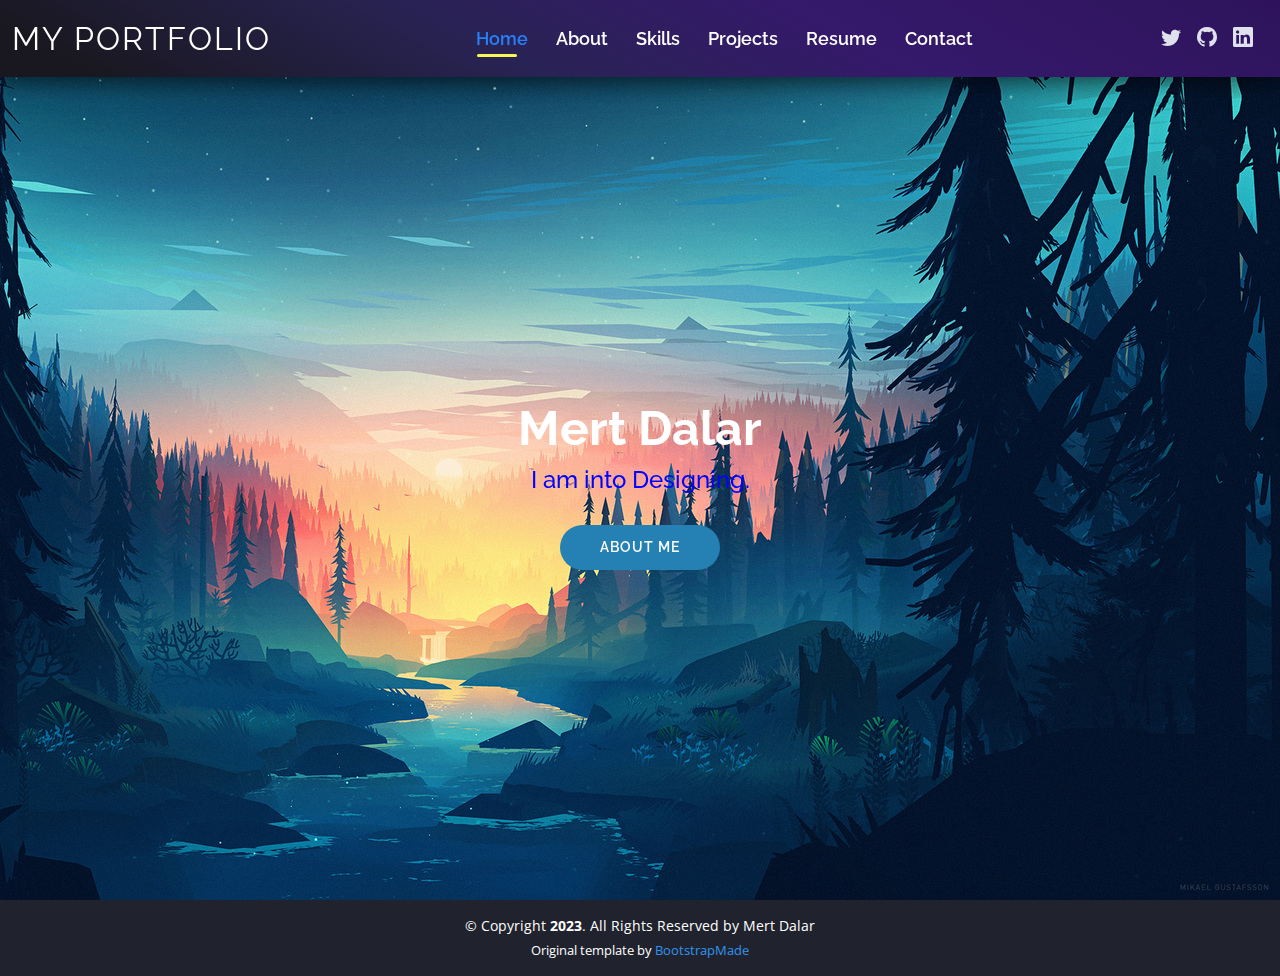
<file: index.html>
<!DOCTYPE html>
<html lang="en">

<head>
  <meta charset="utf-8">
  <meta content="width=device-width, initial-scale=1.0" name="viewport">

  <title>Home - Mert Dalar</title>
  <meta content="" name="description">
  <meta content="" name="keywords">

  <!-- Favicons -->
  <link href="assets/img/favicon.png" rel="icon">
  <link href="assets/img/apple-touch-icon.png" rel="apple-touch-icon">

  <!-- Google Fonts -->
  <link href="https://fonts.googleapis.com/css?family=Open+Sans:300,300i,400,400i,600,600i,700,700i|Raleway:300,300i,400,400i,500,500i,600,600i,700,700i|Poppins:300,300i,400,400i,500,500i,600,600i,700,700i" rel="stylesheet">

  <!-- Vendor CSS Files -->
  <link href="assets/vendor/aos/aos.css" rel="stylesheet">
  <link href="assets/vendor/bootstrap/css/bootstrap.min.css" rel="stylesheet">
  <link href="assets/vendor/bootstrap-icons/bootstrap-icons.css" rel="stylesheet">
  <link href="assets/vendor/boxicons/css/boxicons.min.css" rel="stylesheet">
  <link href="assets/vendor/glightbox/css/glightbox.min.css" rel="stylesheet">
  <link href="assets/vendor/swiper/swiper-bundle.min.css" rel="stylesheet">

  <!-- Template Main CSS File -->
  <link href="assets/css/style.css" rel="stylesheet">

  <!-- ======================================================
  * Template Name: Kelly - v4.10.0
  * Template URL: https://bootstrapmade.com/kelly-free-bootstrap-cv-resume-html-template/
  * Author: BootstrapMade.com
  * License: https://bootstrapmade.com/license/
  ======================================================= -->
</head>

<body>

  <!-- ===== Header ===== -->
  <header id="header" class="fixed-top">
    <div class="container-fluid d-flex justify-content-between align-items-center">

      <h1 class="logo me-auto me-lg-0"><a href="index.html">My Portfolio</a></h1>
      <!-- Uncomment below to use an image logo -->
      <!-- <a href="index.html" class="logo"><img src="assets/img/logo.png" alt="" class="img-fluid"></a>-->

      <nav id="navbar" class="navbar order-last order-lg-0">
        <ul>
          <li><a class="active" href="index.html">Home</a></li>
          <li><a href="about.html">About</a></li>
          <li><a href="services.html">Skills</a></li>
          <li><a href="portfolio.html">Projects</a></li>
          <li><a href="https://drive.google.com/file/d/1A1eS87h_aMzXOLfpOo17vBYXzOzZrStZ/view" target="_blank">Resume</a></li>
          <li><a href="contact.html">Contact</a></li>
        </ul>
        <i class="bi bi-list mobile-nav-toggle"></i>
      </nav><!-- .navbar -->

      <div class="header-social-links">
        <a href="https://twitter.com/MertDalar" target="_blank" class="twitter"><i class="bi bi-twitter"></i></a>
        <a href="https://github.com/MertDalar" target="_blank" class="facebook"><i class="bi bi-github"></i></a>
        <a href="https://www.linkedin.com/in/mertdalar/" target="_blank" class="linkedin"><i class="bi bi-linkedin"></i></i></a>
      </div>

    </div>

  </header><!-- End Header -->

  <!-- ====== Hero Section ====== -->
  <section id="hero" class="d-flex align-items-center">
    <div class="container d-flex flex-column align-items-center" data-aos="zoom-in" data-aos-delay="100">
      <h1>Mert Dalar</h1>
      <h2><span style="display: inline;">I am into <span class="animated-text"
        data-words="Designing, UI/UX, Web Development, Web Projects, Coding"></span></h2>
      <a href="about.html" class="btn-about">About Me</a>
    </div>
  </section><!-- End Hero -->

  <!-- ====== Footer ====== -->
  <footer id="footer">
    <div class="container">
      <div class="copyright">
        &copy; Copyright <strong><span>2023</span></strong>. All Rights Reserved by Mert Dalar
      </div>
      <div class="credits">
        <!-- All the links in the footer should remain intact. -->
        <!-- You can delete the links only if you purchased the pro version. -->
        <!-- Licensing information: https://bootstrapmade.com/license/ -->
        <!-- Purchase the pro version with working PHP/AJAX contact form: https://bootstrapmade.com/kelly-free-bootstrap-cv-resume-html-template/ -->
        Original template by <a href="https://bootstrapmade.com/">BootstrapMade</a>
      </div>
    </div>
  </footer><!-- End  Footer -->

  <div id="preloader"></div>
  <a href="#" class="back-to-top d-flex align-items-center justify-content-center"><i class="bi bi-arrow-up-short"></i></a>

  <!-- Vendor JS Files -->
  <script src="assets/vendor/purecounter/purecounter_vanilla.js"></script>
  <script src="assets/vendor/aos/aos.js"></script>
  <script src="assets/vendor/bootstrap/js/bootstrap.bundle.min.js"></script>
  <script src="assets/vendor/glightbox/js/glightbox.min.js"></script>
  <script src="assets/vendor/isotope-layout/isotope.pkgd.min.js"></script>
  <script src="assets/vendor/swiper/swiper-bundle.min.js"></script>
  <script src="assets/vendor/waypoints/noframework.waypoints.js"></script>

  <!-- Template Main JS File -->
  <script src="assets/js/main.js"></script>



</body>

</html>
</file>
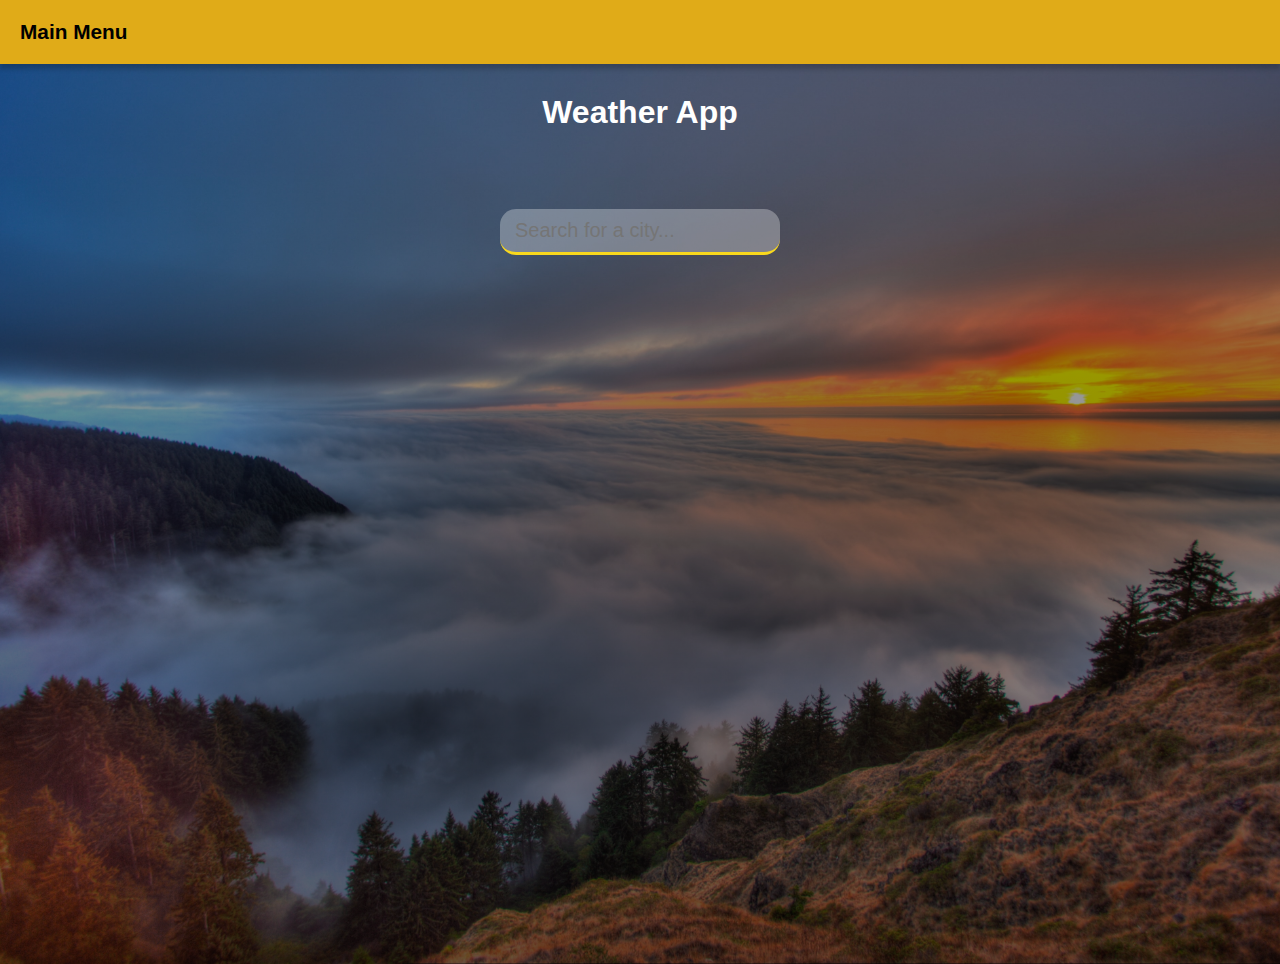
<file: pages/2-WeatherApp/index.html>
<!DOCTYPE html>
<html lang="en">
  <head>
    <meta charset="UTF-8" />
    <meta name="viewport" content="width=device-width, initial-scale=1.0" />
    <meta http-equiv="X-UA-Compatible" content="ie=edge" />

    <link href="/../../assets/img/favicon.png" rel="icon">
    <title>Weather App</title>
    <link rel="stylesheet" href="app.css" />
  </head>
  <body>
    <ul>
      <li><a href="/../portfolio.html">Main Menu</a></li>
    </ul>

    <div class="app-wrap">
      <h1>Weather App</h1>
      <br />
      <header>
        <form id="search-form">
          <input
            type="text"
            autocomplete="off"
            class="search-box"
            id="search-box"
            placeholder="Search for a city..."
          />
        </form>
      </header>
      <main>
        <section class="location">
          <div class="city" id="city"></div>
          <div class="date" id="date"></div>
        </section>
        <div class="current">
          <div class="temp" id="temp"><span></span></div>
          <div class="weather" id="weather"></div>
          <div class="hi-low" id="range"></div>
        </div>
      </main>
    </div>
    <script src="script.js"></script>
  </body>
</html>
</file>
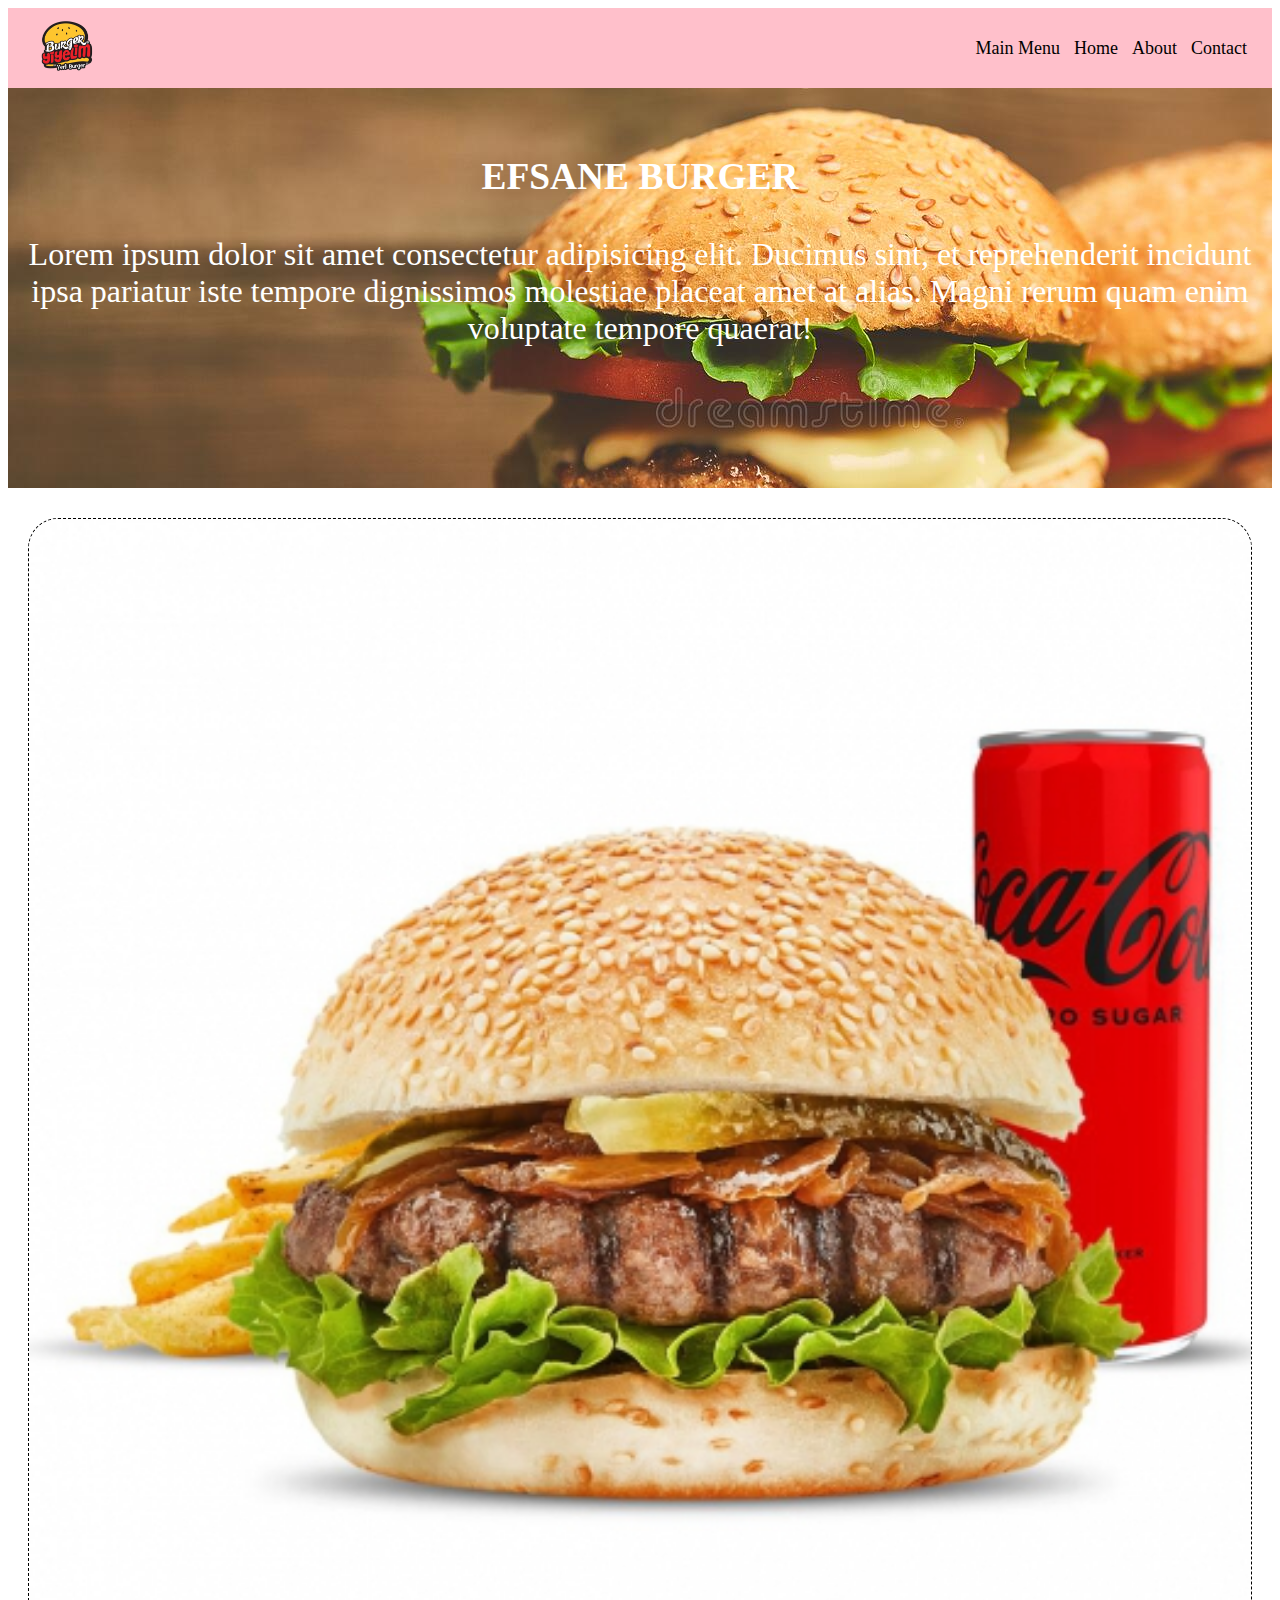
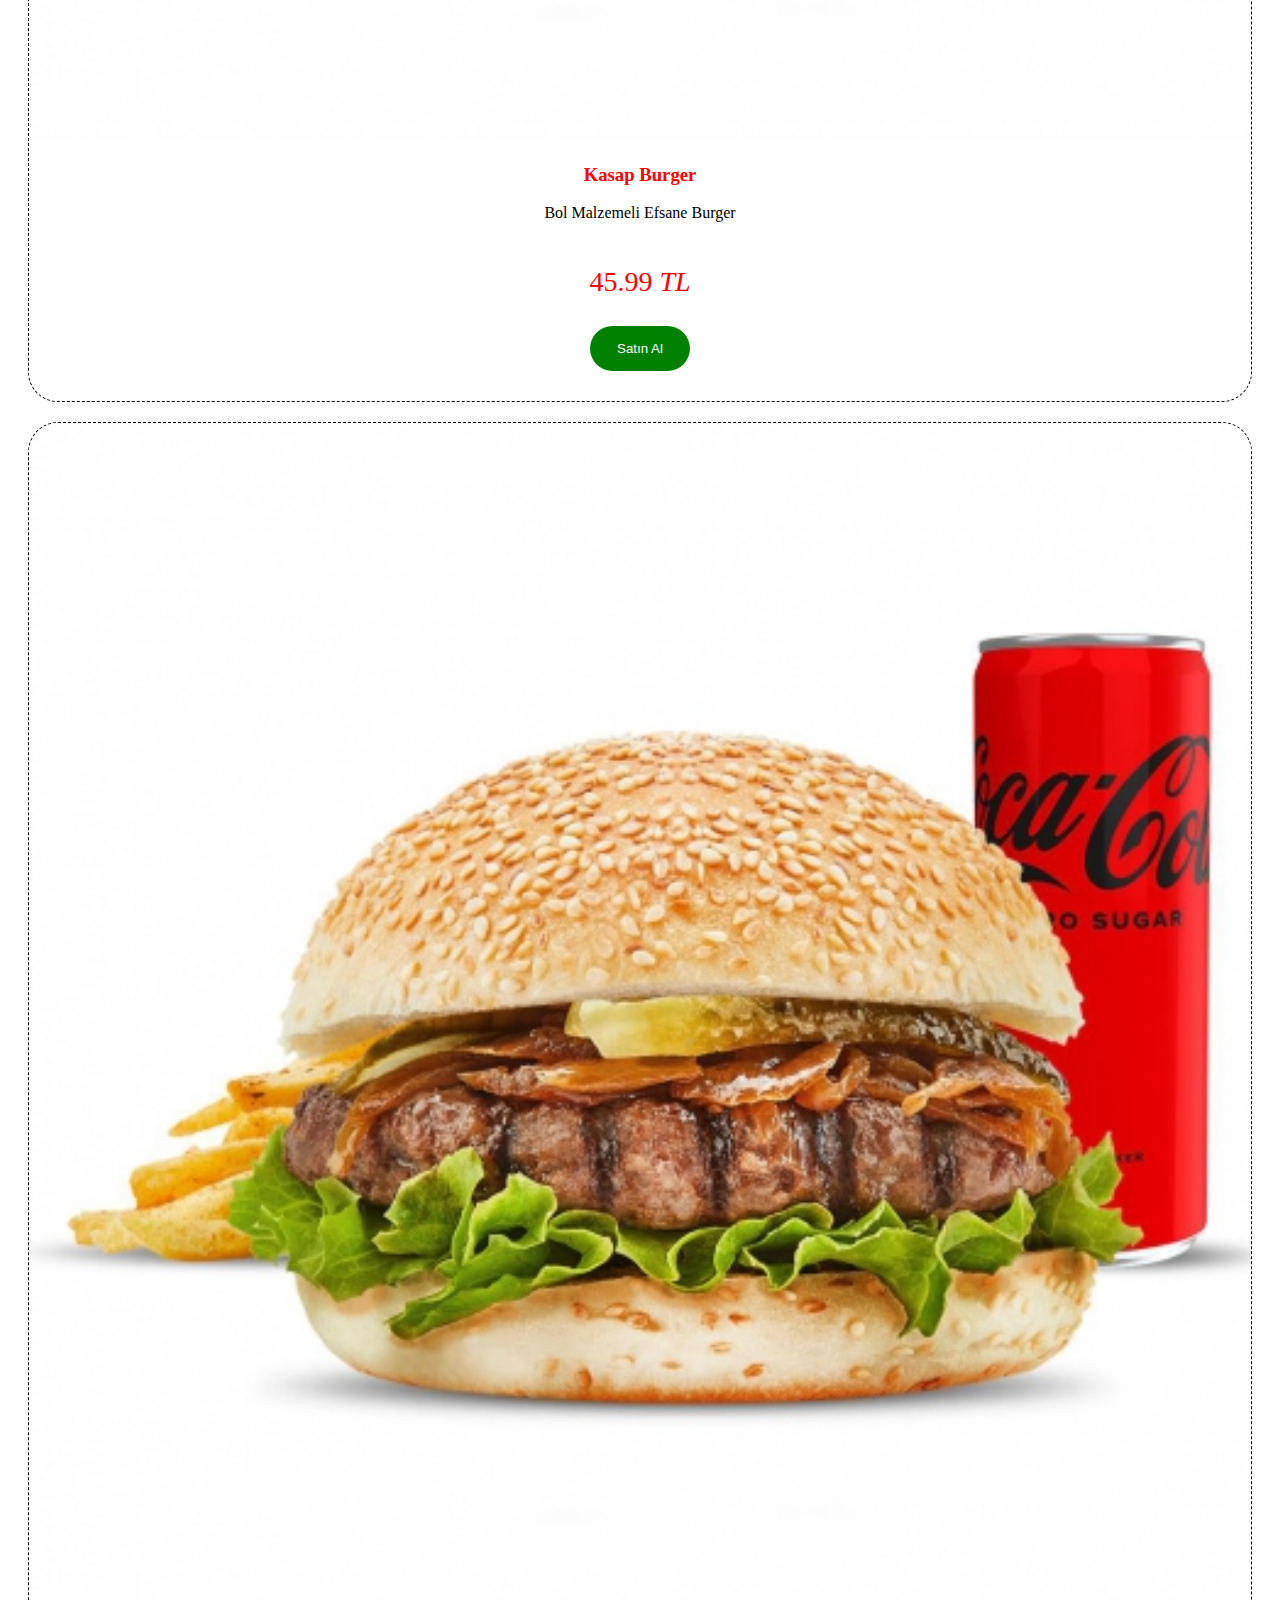
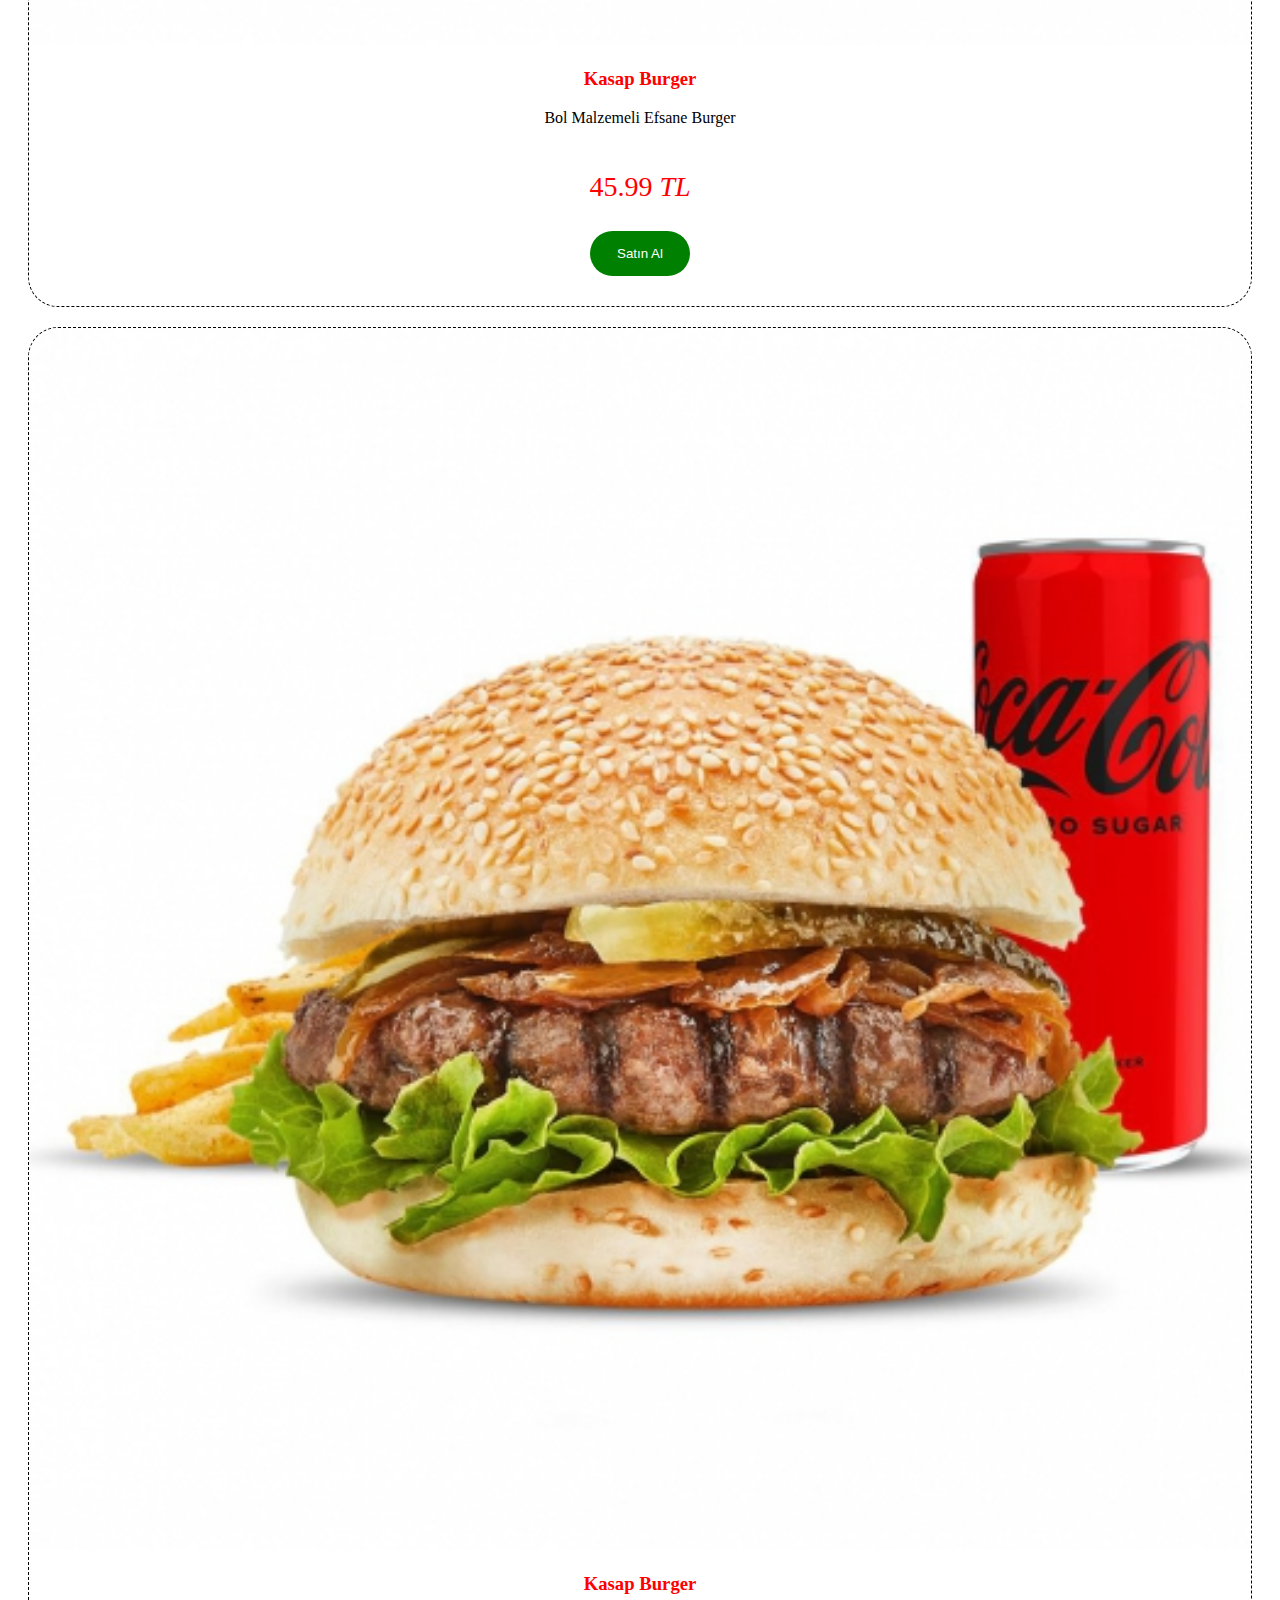
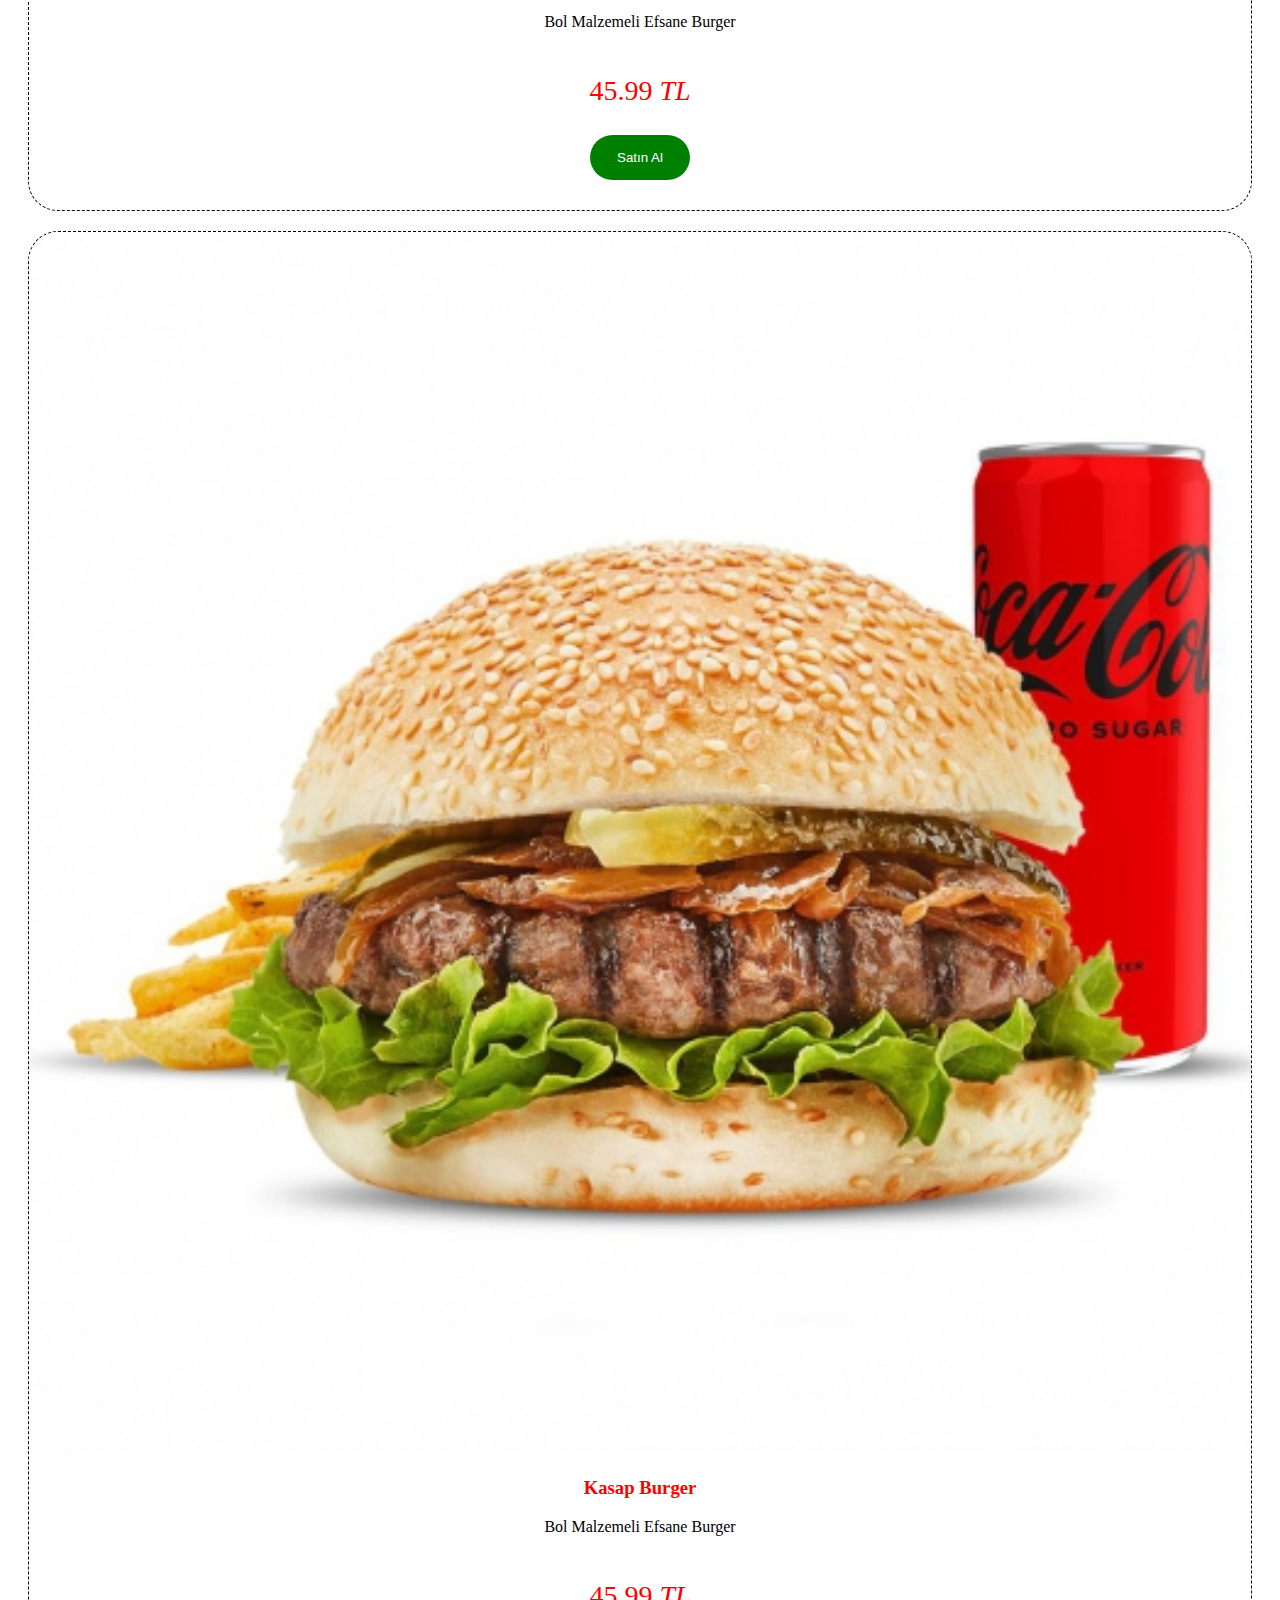
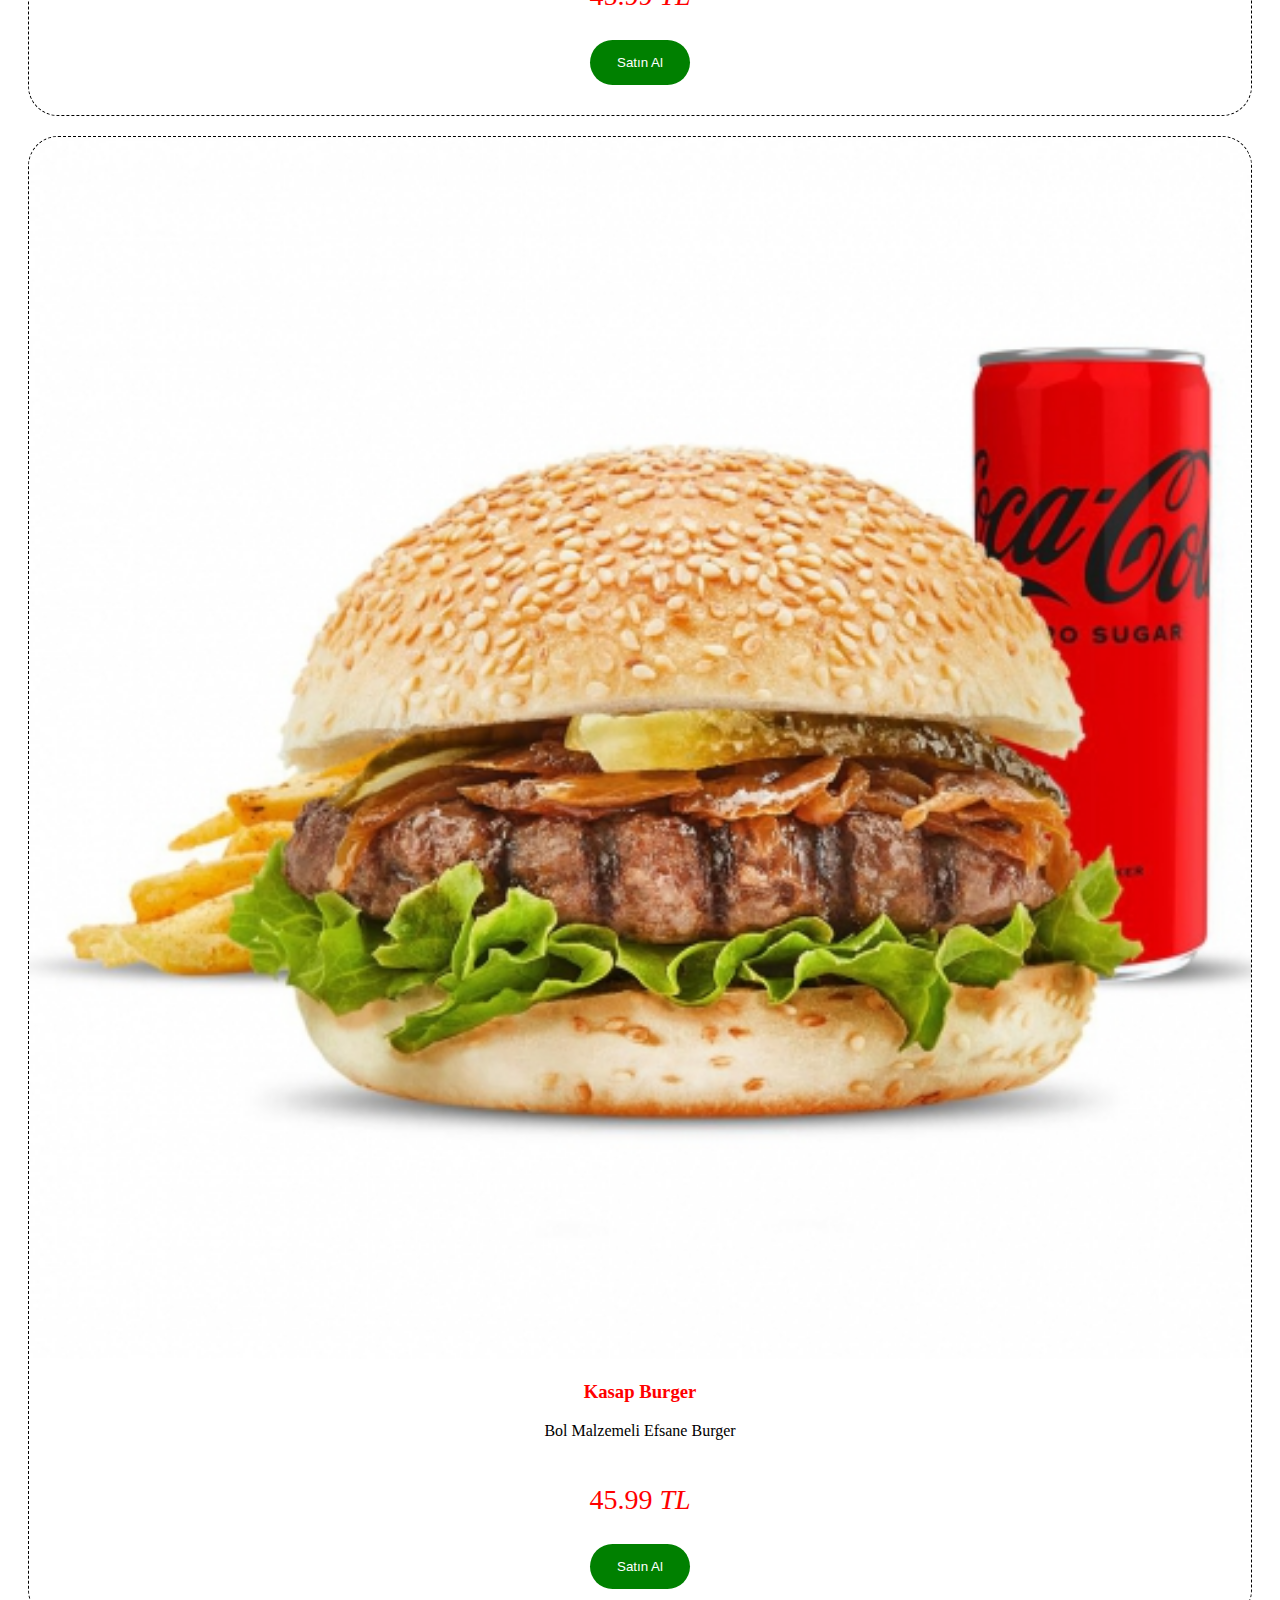
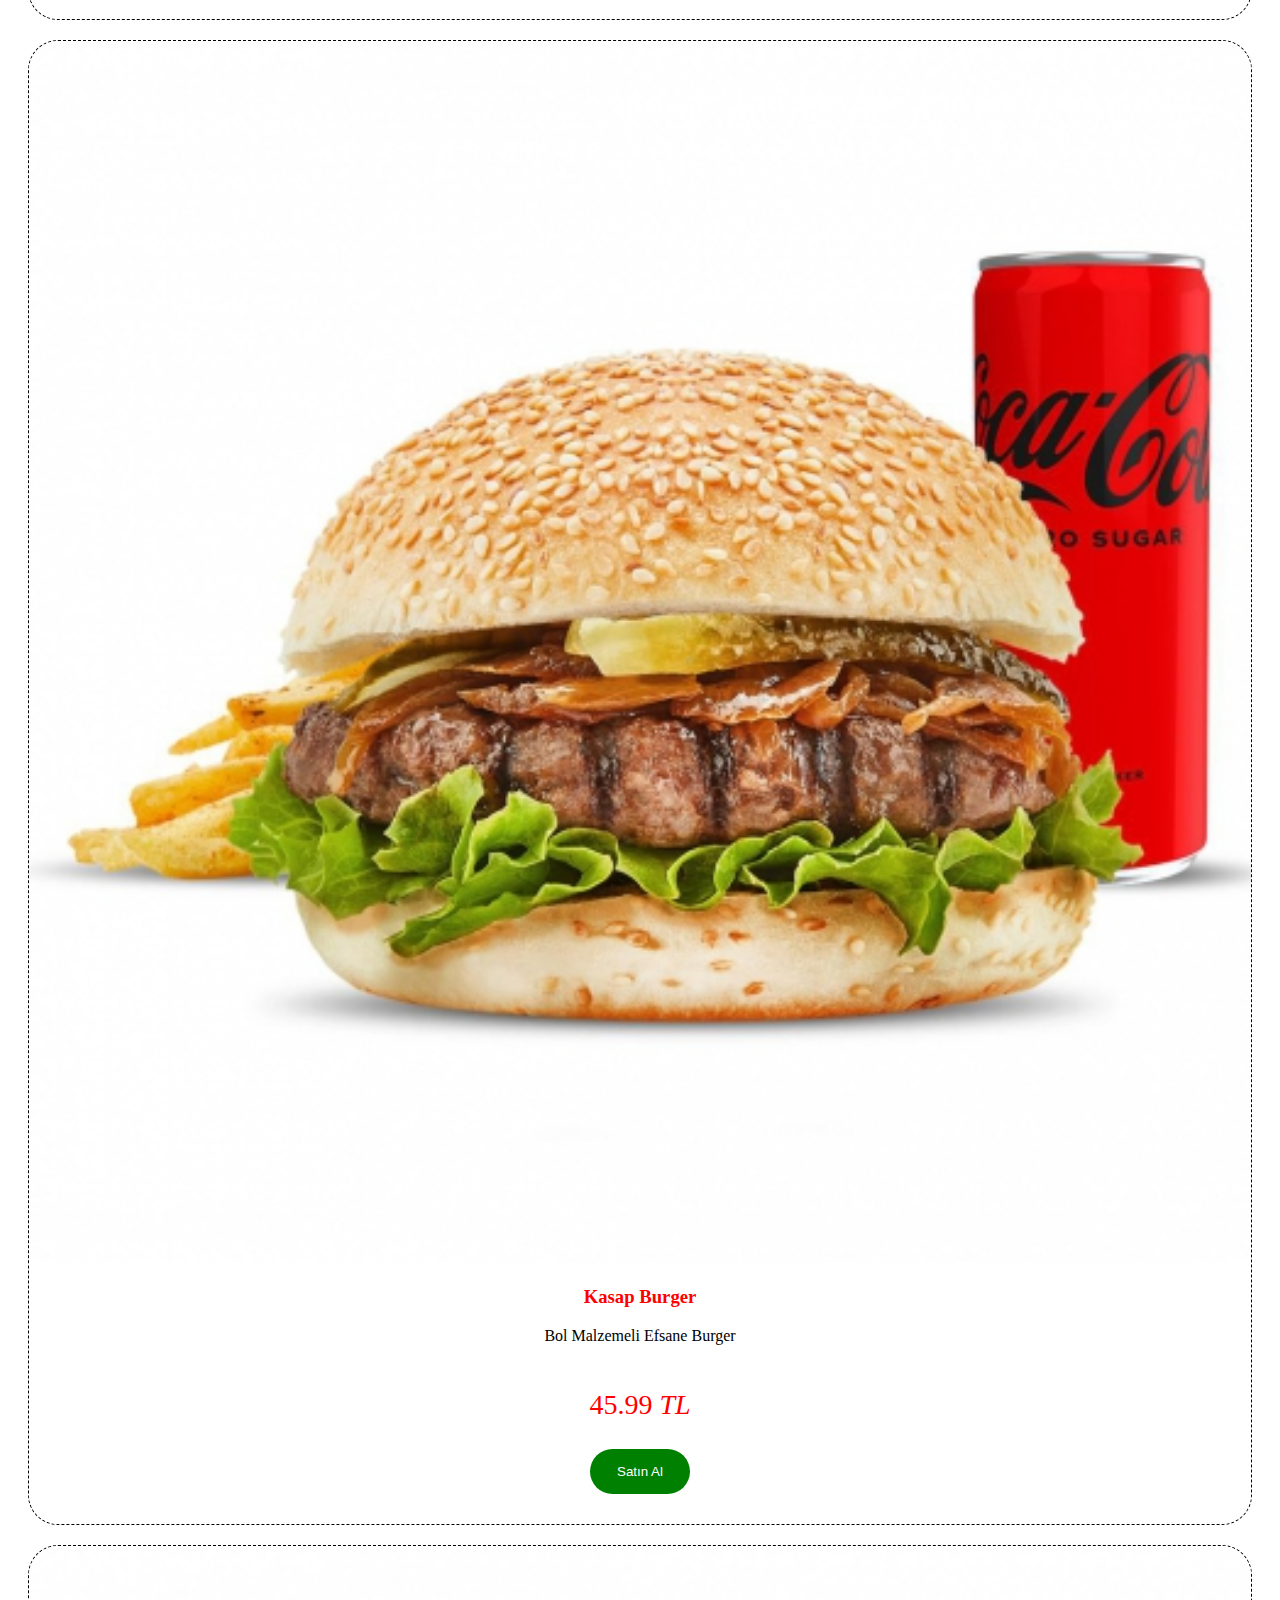
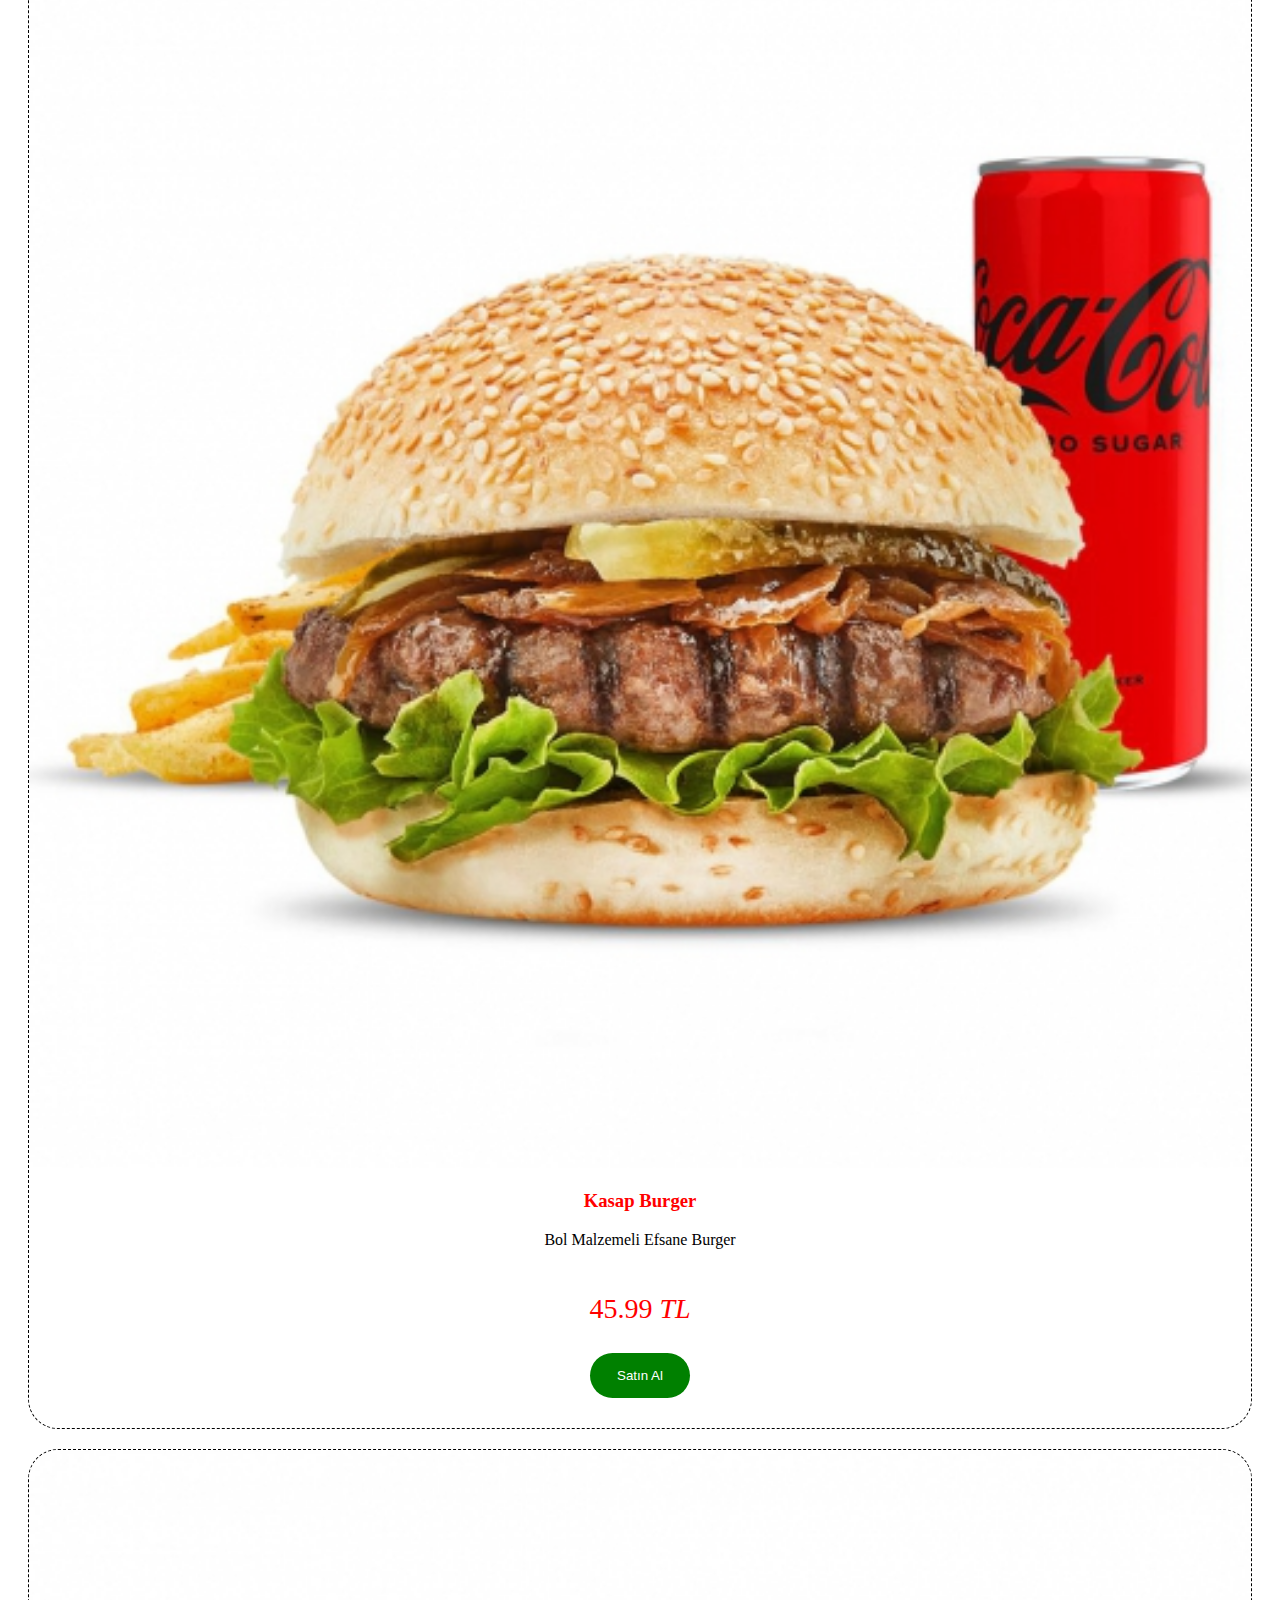
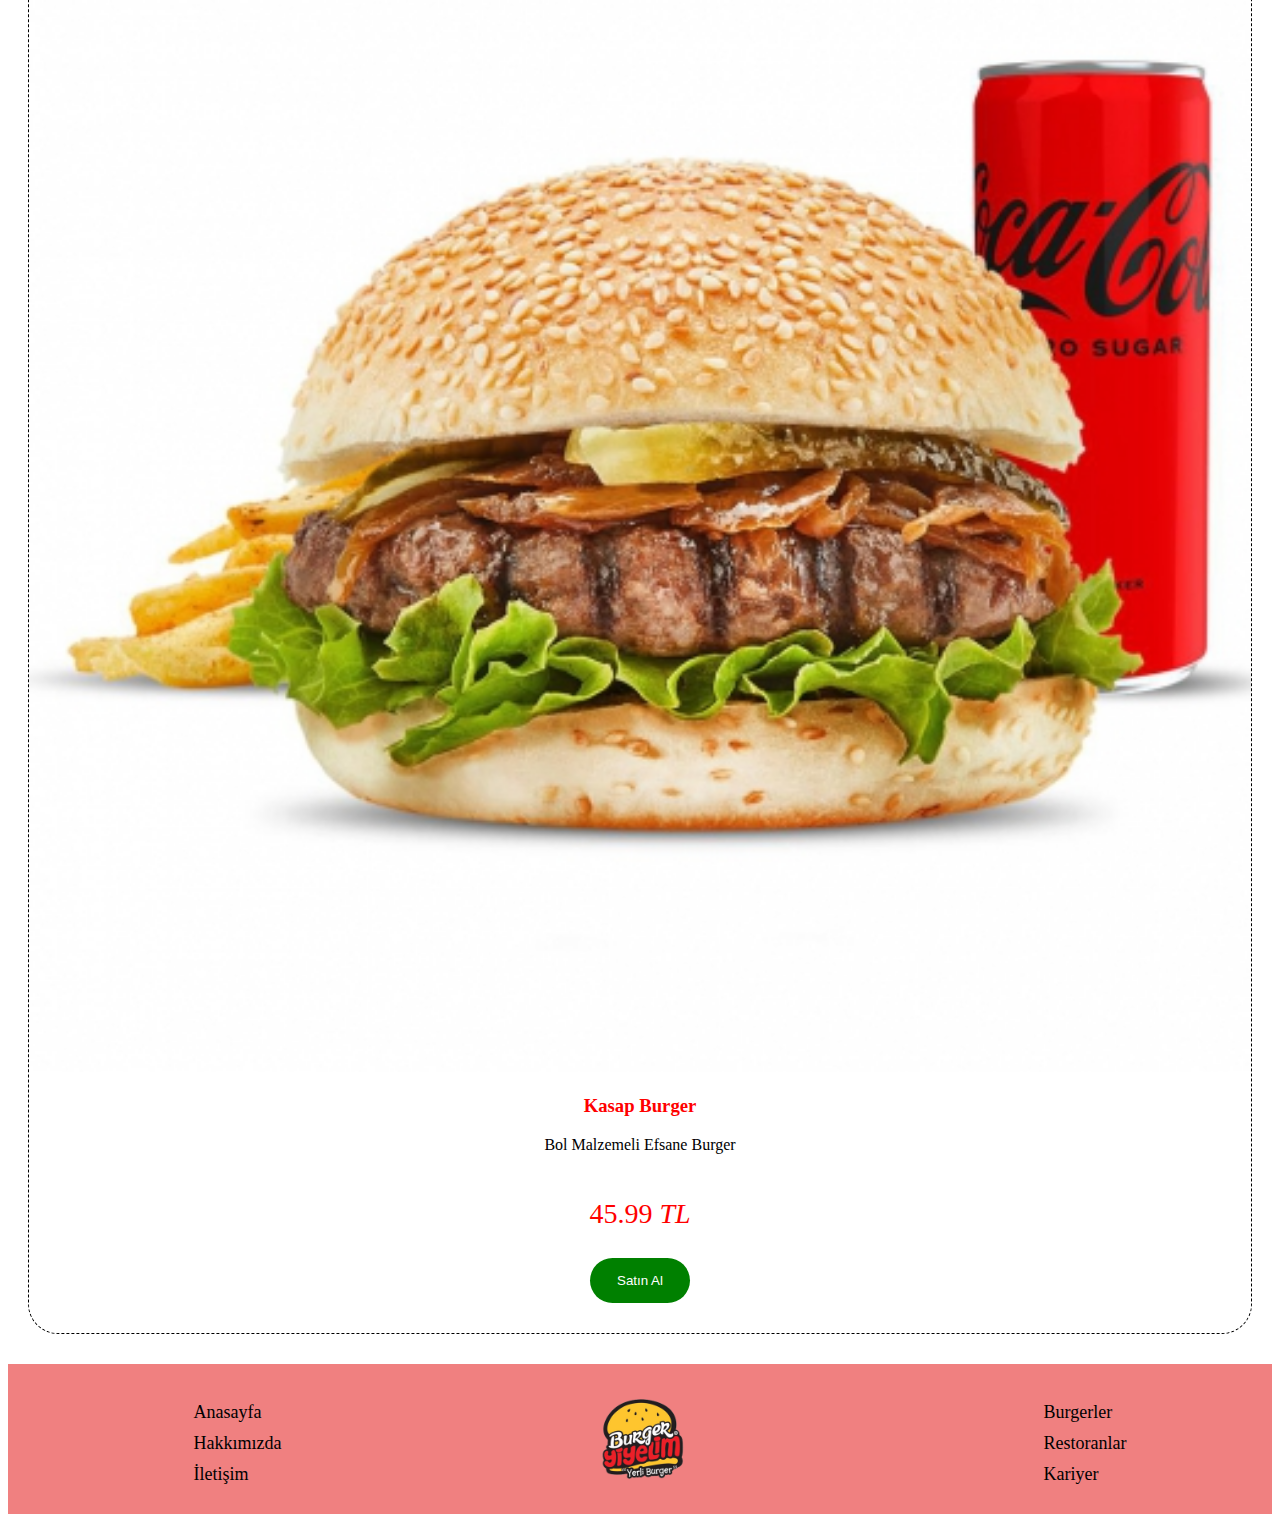
<file: pages/3-BurgerSite/index.html>
<!DOCTYPE html>
<html lang="en">

<head>
    <meta charset="UTF-8">
    <meta http-equiv="X-UA-Compatible" content="IE=edge">
    <meta name="viewport" content="width=device-width, initial-scale=1.0">
    <link href="/../../assets/img/favicon.png" rel="icon">
    <title>Burger Site</title>
    <link href="https://cdn.jsdelivr.net/npm/bootstrap@5.2.0/dist/css/bootstrap.min.css" rel="stylesheet"
        integrity="sha384-gH2yIJqKdNHPEq0n4Mqa/HGKIhSkIHeL5AyhkYV8i59U5AR6csBvApHHNl/vI1Bx" crossorigin="anonymous">
    <style>
        * {
            box-sizing: border-box;
        }

        .header {
            display: flex;
            justify-content: space-between;
            background-color: pink;
            height: 80px;
            align-items: center;
            padding: 0px 15px;
        }

        .bannerDiv {
            background-image: url('banner.jpg');
            height: 400px;
            position: relative;
            margin-bottom: 30px;
        }

        .headerlink {
            margin-right: 10px;
            text-decoration: none;
            color: black;
            font-size: 18px;
        }

        .banner {
            text-align: center;
            position: absolute;
            top: 30px;
            left: 0px;
            right: 0px;
            color: white;
            font-size: xx-large;
        }

        .imgMaindiv {
            display: flex;
            justify-content: center;
            margin: 30px 0px;
            flex-wrap: wrap;
        }

        .imgResDiv {
            flex: 25%;
        }

        .imgDiv {
            /* width: 200px; */
            border: 1px dashed black;
            border-radius: 30px;
            /* margin-right: 30px; */
            /* flex: 25%; */
            margin: 20px;

        }

        .imgDiv img {
            width: 100%;
            border-radius: 30px 30px 0px 0px;
        }

        .imgDiv h3 {
            text-align: center;
            color: red;
        }

        .imgDiv p {
            padding: 0px 20px;
            text-align: center;
        }


        .imgDiv .pricePurchaseDiv {
            display: flex;
            flex-direction: column;
            align-items: center;
            margin-bottom: 30px;
        }

        .imgDiv .price {
            font-size: 28px;
            color: red;
        }

        .imgDiv .purchase {
            padding: 15px 10px;
            border-radius: 30px;
            border: none;
            background-color: green;
            color: white;
            width: 100px;
        }



        .footer {
            background-color: lightcoral;
            height: 150px;
            display: flex;
            justify-content: space-around;
            align-items: center;
            margin-top: 30px;
        }

        .footerList {
            list-style-type: none;
        }

        .footerList li {
            margin-top: 10px;
        }

        .footerList a {
            text-decoration: none;
            color: black;
            font-size: 18px;
        }



        .mobileIcon {
            display: none;
        }

        @media screen and (max-width: 900px) {
            .imgResDiv {
                flex: 50%;
            }
        }


        @media screen and (max-width: 600px) {

            .imgResDiv {
                flex: 100%;
            }

            .imgDiv {
                /* width: 100%; */
                margin-bottom: 30px;
            }

            .imgMaindiv {
                flex-direction: column;
            }

            .mobileLinkDisplay {
                display: none;
            }

            .mobileLink {
                display: flex;
                flex-direction: column;
            }

            .header {
                flex-direction: column;
                justify-content: center;
                align-items: flex-start;
            }

            .mobileIcon {
                display: block;
            }

            .headerimg {
                display: none;
            }

            .footer {
                flex-direction: column;
                height: auto;
            }

            .footerList {
                display: flex;
                padding: 0px;
            }

            .footerList li {
                margin-right: 10px;
            }
        }
    </style>
</head>

<body>
    <div id="headerDiv" class="header">
        <div onclick="toggle()" class="mobileIcon">
            <img src="icon.jpg" width="50px" height="50px" alt="">
        </div>
        <div>
            <img class="headerimg" src="burgerlogo.png" height="50px" alt="">
        </div>
        <div id="navDiv" class="mobileLinkDisplay">
            <div class="mobileLink">
                <a class="headerlink" href="/../portfolio.html">Main Menu</a>
                <a class="headerlink" href="">Home</a>
                <a class="headerlink" href="">About</a>
                <a class="headerlink" href="">Contact</a>
            </div>
        </div>

    </div>

    <div class="container">

        <div class="bannerDiv">
            <div class="banner">
                <h3>EFSANE BURGER</h3>
                <p>Lorem ipsum dolor sit amet consectetur adipisicing elit. Ducimus sint, et reprehenderit incidunt ipsa
                    pariatur iste tempore dignissimos molestiae placeat amet at alias. Magni rerum quam enim voluptate
                    tempore quaerat!</p>
            </div>

        </div>
        <div class="row">
            <div class="col-lg-3 col-md-6">
                <div class="imgDiv">
                    <img class="efso" src="burger.jpg" alt="">
                    <h3>Kasap Burger</h3>
                    <p>Bol Malzemeli Efsane Burger
                    </p>
                    <div class="pricePurchaseDiv">
                        <p class="price">45.99 <i>TL</i>
                        </p>
                        <button class="purchase">Satın Al</button>
                    </div>
                </div>
            </div>
            <div class="col-lg-3 col-md-6">
                <div class="imgDiv">
                    <img class="efso" src="burger.jpg" alt="">
                    <h3>Kasap Burger</h3>
                    <p>Bol Malzemeli Efsane Burger
                    </p>
                    <div class="pricePurchaseDiv">
                        <p class="price">45.99 <i>TL</i>
                        </p>
                        <button class="purchase">Satın Al</button>
                    </div>
                </div>
            </div>
            <div class="col-lg-3 col-md-6">
                <div class="imgDiv">
                    <img class="efso" src="burger.jpg" alt="">
                    <h3>Kasap Burger</h3>
                    <p>Bol Malzemeli Efsane Burger
                    </p>
                    <div class="pricePurchaseDiv">
                        <p class="price">45.99 <i>TL</i>
                        </p>
                        <button class="purchase">Satın Al</button>
                    </div>
                </div>
            </div>
            <div class="col-lg-3 col-md-6">
                <div class="imgDiv">
                    <img class="efso" src="burger.jpg" alt="">
                    <h3>Kasap Burger</h3>
                    <p>Bol Malzemeli Efsane Burger
                    </p>
                    <div class="pricePurchaseDiv">
                        <p class="price">45.99 <i>TL</i>
                        </p>
                        <button class="purchase">Satın Al</button>
                    </div>
                </div>
            </div>

        </div>

        <div class="row">
            <div class="col-lg-3 col-md-6">
                <div class="imgDiv">
                    <img class="efso" src="burger.jpg" alt="">
                    <h3>Kasap Burger</h3>
                    <p>Bol Malzemeli Efsane Burger
                    </p>
                    <div class="pricePurchaseDiv">
                        <p class="price">45.99 <i>TL</i>
                        </p>
                        <button class="purchase">Satın Al</button>
                    </div>
                </div>
            </div>
            <div class="col-lg-3 col-md-6">
                <div class="imgDiv">
                    <img class="efso" src="burger.jpg" alt="">
                    <h3>Kasap Burger</h3>
                    <p>Bol Malzemeli Efsane Burger
                    </p>
                    <div class="pricePurchaseDiv">
                        <p class="price">45.99 <i>TL</i>
                        </p>
                        <button class="purchase">Satın Al</button>
                    </div>
                </div>
            </div>
            <div class="col-lg-3 col-md-6">
                <div class="imgDiv">
                    <img class="efso" src="burger.jpg" alt="">
                    <h3>Kasap Burger</h3>
                    <p>Bol Malzemeli Efsane Burger
                    </p>
                    <div class="pricePurchaseDiv">
                        <p class="price">45.99 <i>TL</i>
                        </p>
                        <button class="purchase">Satın Al</button>
                    </div>
                </div>
            </div>
            <div class="col-lg-3 col-md-6">
                <div class="imgDiv">
                    <img class="efso" src="burger.jpg" alt="">
                    <h3>Kasap Burger</h3>
                    <p>Bol Malzemeli Efsane Burger
                    </p>
                    <div class="pricePurchaseDiv">
                        <p class="price">45.99 <i>TL</i>
                        </p>
                        <button class="purchase">Satın Al</button>
                    </div>
                </div>
            </div>
        </div>


    </div>





    <div class="footer">
        <ul class="footerList">
            <li><a href="">Anasayfa</a></li>
            <li><a href="">Hakkımızda</a></li>
            <li><a href="">İletişim</a></li>
        </ul>
        <img src="burgerlogo.png" height="80px">
        <ul class="footerList">
            <li><a href="">Burgerler</a></li>
            <li><a href="">Restoranlar</a></li>
            <li><a href="">Kariyer</a></li>
        </ul>
    </div>



    <script>
        function toggle() {
            let x = document.getElementById("navDiv");
            let y = document.getElementById("headerDiv");

            if (x.style.display === "none") {
                x.style.display = "block";
                y.style.height = "auto";
            } else {
                x.style.display = "none";
            }
        }
    </script>
    <script src="https://cdn.jsdelivr.net/npm/bootstrap@5.2.0/dist/js/bootstrap.bundle.min.js"
        integrity="sha384-A3rJD856KowSb7dwlZdYEkO39Gagi7vIsF0jrRAoQmDKKtQBHUuLZ9AsSv4jD4Xa"
        crossorigin="anonymous"></script>
</body>

</html>
</file>
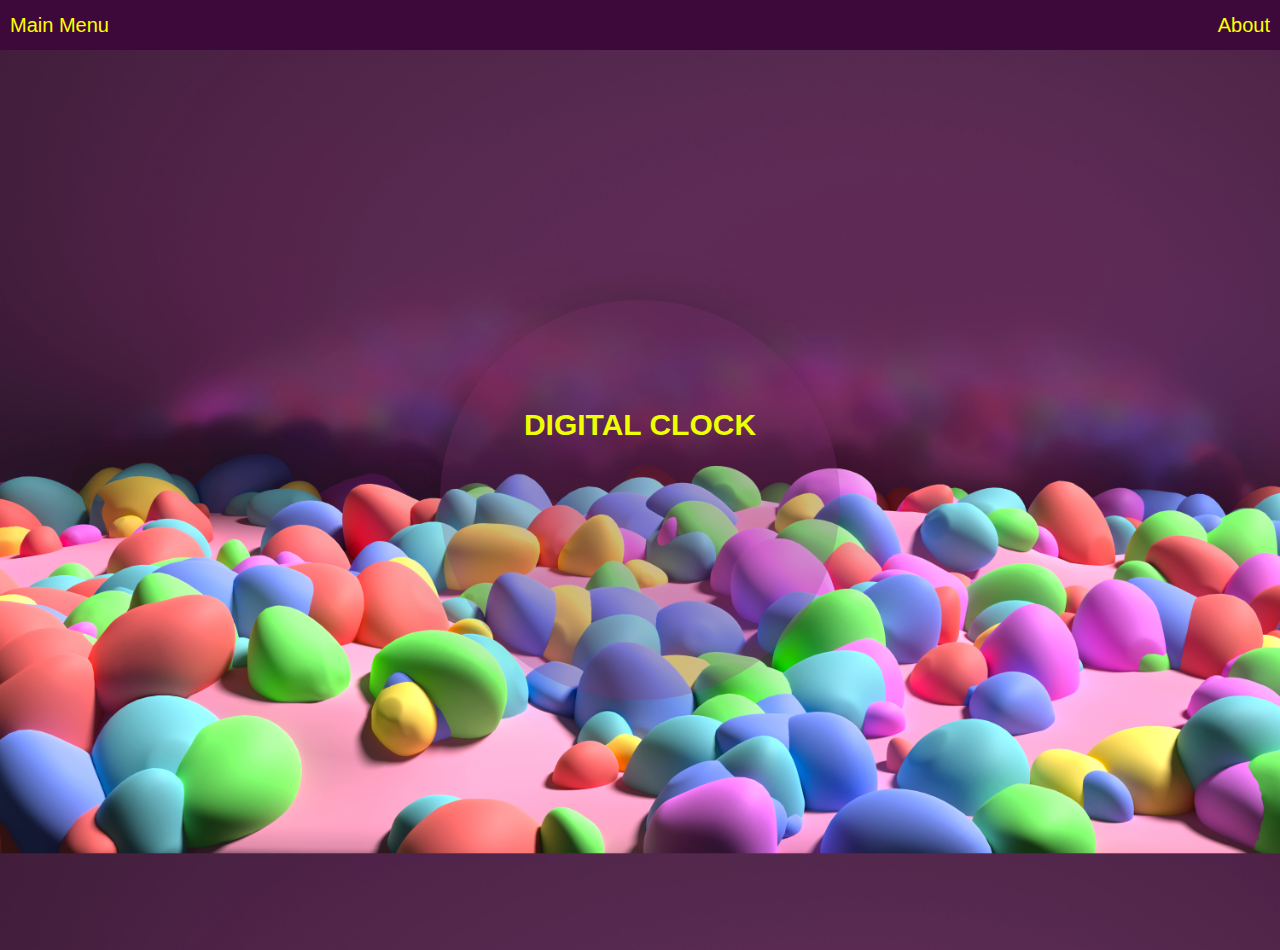
<file: pages/4-DigitalClockApp/index.html>
<!DOCTYPE html>
<html>
<head>
  <link href="/../../assets/img/favicon.png" rel="icon">
  <title>Digital Clock</title>
  <link rel="stylesheet" type="text/css" href="style.css">
</head>

<body>
  <nav>
    <ul>
      <li><a href="/../../portfolio.html">Main Menu</a></li>
      <li><a href="#">About</a></li>
    </ul>
  </nav>
  <div class="clock-container">
    <div class="clock">
      <div class="clock-text">DIGITAL CLOCK</div>
      <div class="time"></div>
    </div>
  </div>
  <script src="script.js"></script>
</body>

</html>
</file>
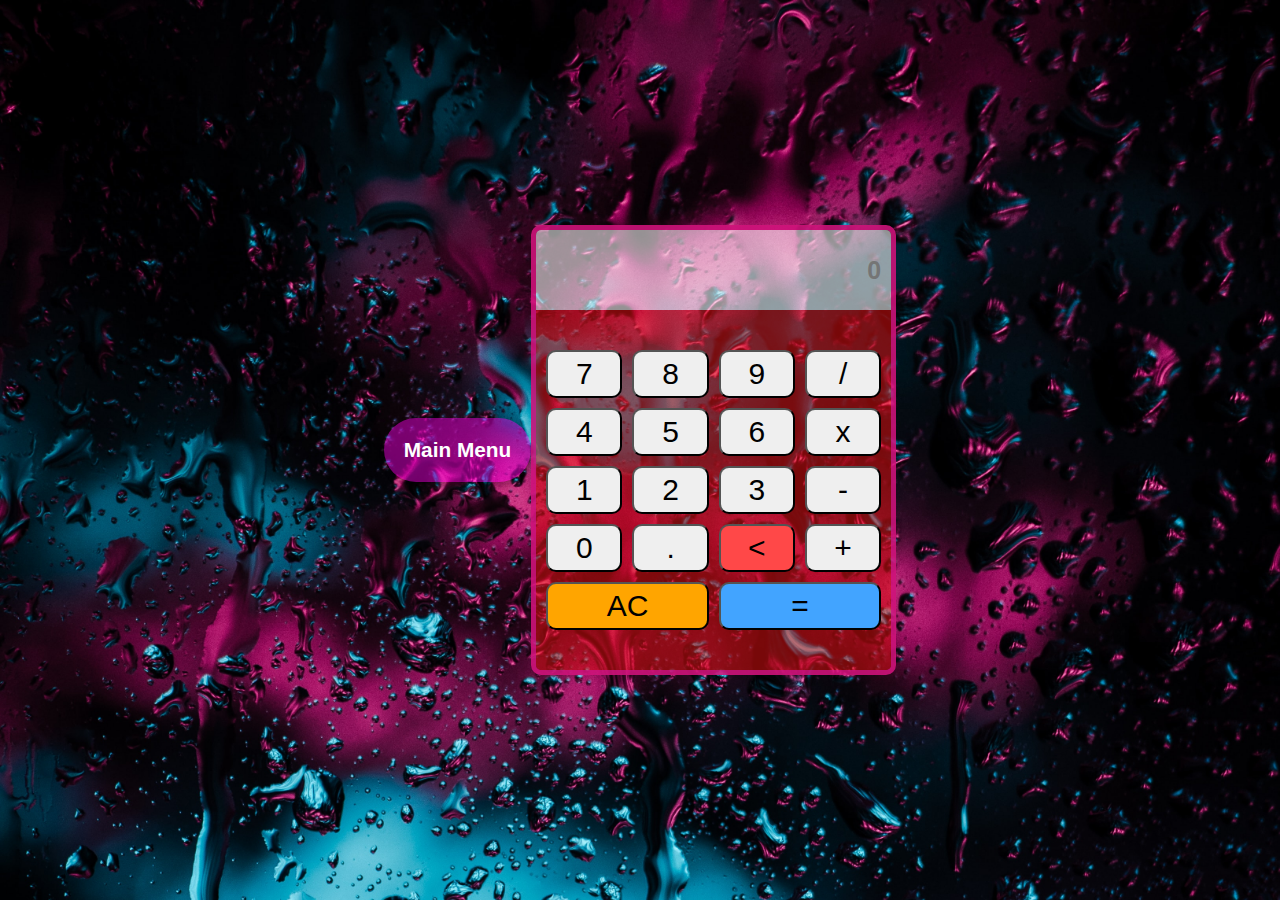
<file: pages/5-CalculatorApp/index.html>
<!DOCTYPE html>
<html lang="en">
  <head>
    <meta charset="UTF-8" />
    <meta http-equiv="X-UA-Compatible" content="IE=edge" />
    <meta name="viewport" content="width=device-width, initial-scale=1.0" />
    <link rel="stylesheet" href="main.css" />
    <link href="/../../assets/img/favicon.png" rel="icon">
    <title>Calculator App</title>
  </head>
  <body>
    <ul class="navbar">
      <li><a href="/../portfolio.html">Main Menu</a></li>
    </ul>
    <div class="container">
      <input
        type="text"
        id="numberValue"
        placeholder="0"
        class="outDisplay"
        disabled
      />

      <div class="numberDisplay">
        <input type="button" value="7" onclick="display('7')" />
        <input type="button" value="8" onclick="display('8')" />
        <input type="button" value="9" onclick="display('9')" />
        <input type="button" value="/" onclick="display('/')" />

        <input type="button" value="4" onclick="display('4')" />
        <input type="button" value="5" onclick="display('5')" />
        <input type="button" value="6" onclick="display('6')" />
        <input type="button" value="x" onclick="display('*')" />

        <input type="button" value="1" onclick="display('1')" />
        <input type="button" value="2" onclick="display('2')" />
        <input type="button" value="3" onclick="display('3')" />
        <input type="button" value="-" onclick="display('-')" />

        <input type="button" value="0" onclick="display('0')" />
        <input type="button" value="." onclick="display('.')" />
        <input
          type="button"
          value="<"
          onclick="deleteOne()"
          class="deleteOne"
        />
        <input type="button" value="+" onclick="display('+')" />

        <input
          type="button"
          value="AC"
          onclick="clearDisplay()"
          class="reset"
        />
        <input type="button" value="=" onclick="getResult()" class="result" />
      </div>
    </div>

    <script src="main.js"></script>
  </body>
</html>
</file>
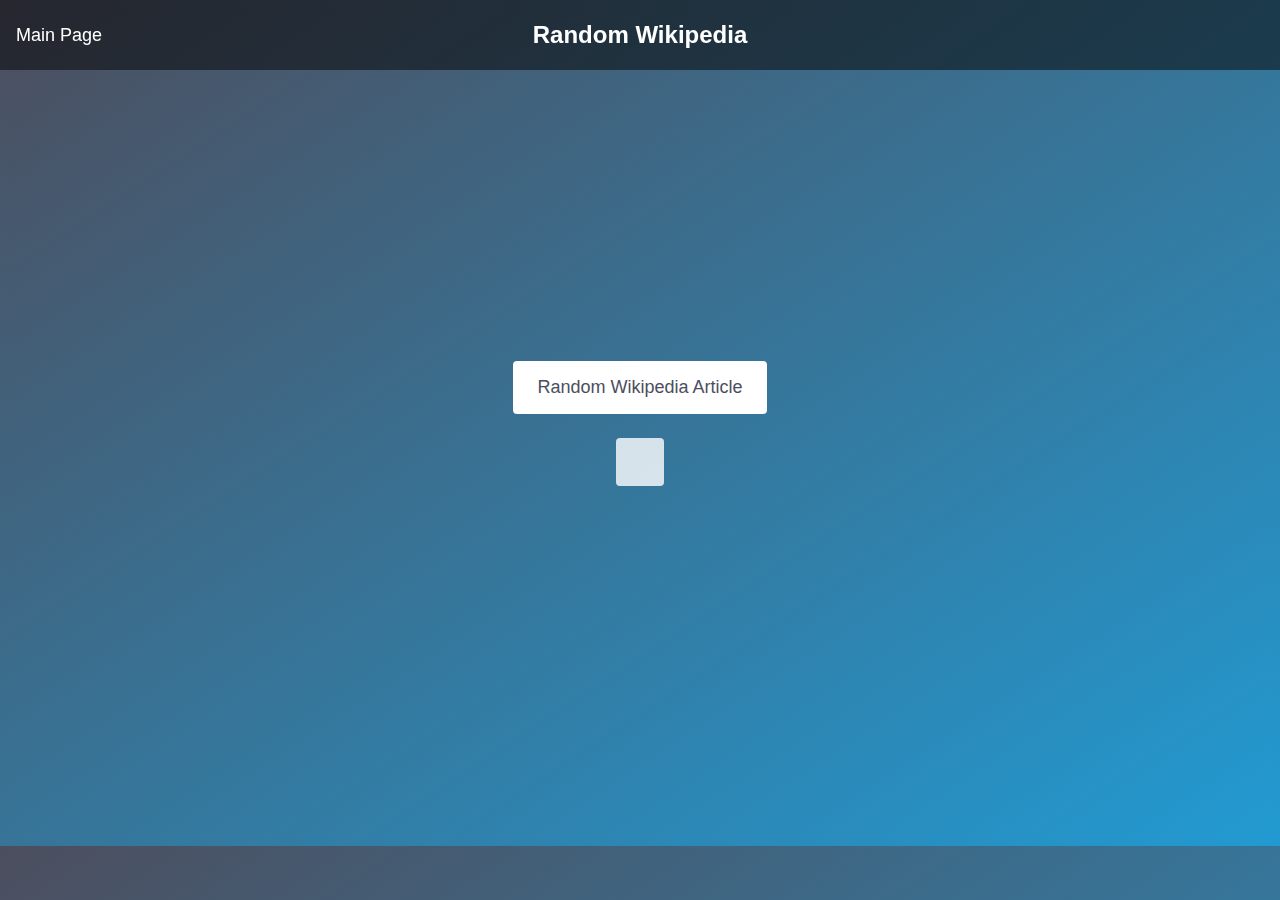
<file: pages/9-RandomWikiApp/index.html>
<!DOCTYPE html>
<html>
<head>
    <title>Random Wikipedia</title>
    <meta name="viewport" content="width=device-width, initial-scale=1.0">
    <link href="/../../assets/img/favicon.png" rel="icon">
    <style>
        body {
            background: linear-gradient(to bottom right, #4C4E5E, #229ad1);
            color: white;
            font-family: Arial, sans-serif;
        }

        nav {
            display: flex;
            align-items: center;
            justify-content: center;
            height: 70px;
            background: rgba(0, 0, 0, 0.5);
            position: fixed;
            top: 0;
            left: 0;
            right: 0;
            z-index: 999;
        }

        h1 {
            font-size: 24px;
            margin: 0;
        }

        .container {
            border: none;
            display: flex;
            flex-direction: column;
            align-items: center;
            justify-content: center;
            height: calc(100vh - 70px);
            background: linear-gradient(to bottom right, #4C4E5E, #229ad1);
        }

        button {
            padding: 16px 24px;
            background: white;
            color: #4C4E5E;
            border: none;
            border-radius: 4px;
            font-size: 18px;
            cursor: pointer;
            transition: all 0.3s ease;
        }

        button:hover {
            background: #4C4E5E;
            color: white;
        }

        #article {
            margin-top: 24px;
            padding: 24px;
            background: rgba(255, 255, 255, 0.8);
            border-radius: 4px;
            max-width: 800px;
            text-align: center;
            font-family: 'Helvetica Neue', sans-serif;
            font-size: 22px;
            line-height: 1.5;
            color: #333;
        }

        h2 {
            font-size: 36px;
            margin-top: 0;
        }

        p {
            font-size: 18px;
            line-height: 1.5;
            margin-bottom: 0;
        }

        .home-link {
            position: absolute;
            left: 16px;
            font-size: 18px;
            color: white;
            text-decoration: none;
            transition: all 0.3s ease;
        }

        .home-link:hover {
            color: #aaa;
        }
    </style>
</head>

<body>
    <nav>
        <a href="/" class="home-link">Main Page</a>

        <h1> Random Wikipedia</h1>
    </nav>

    <div class="container">
        <button id="randomButton">Random Wikipedia Article</button>
        <div id="article"></div>
    </div>

    <script>
        const randomButton = document.getElementById("randomButton");
        const articleDiv = document.getElementById("article");

        randomButton.addEventListener("click", function () {
            fetch("https://en.wikipedia.org/api/rest_v1/page/random/summary")
                .then(response => response.json())
                .then(data => {
                    articleDiv.innerHTML = `<h2>${data.title}</h2><p>${data.extract}</p>`;
                })
                .catch(error => console.log(error));
        });


    </script>

</body>

</html>
</file>
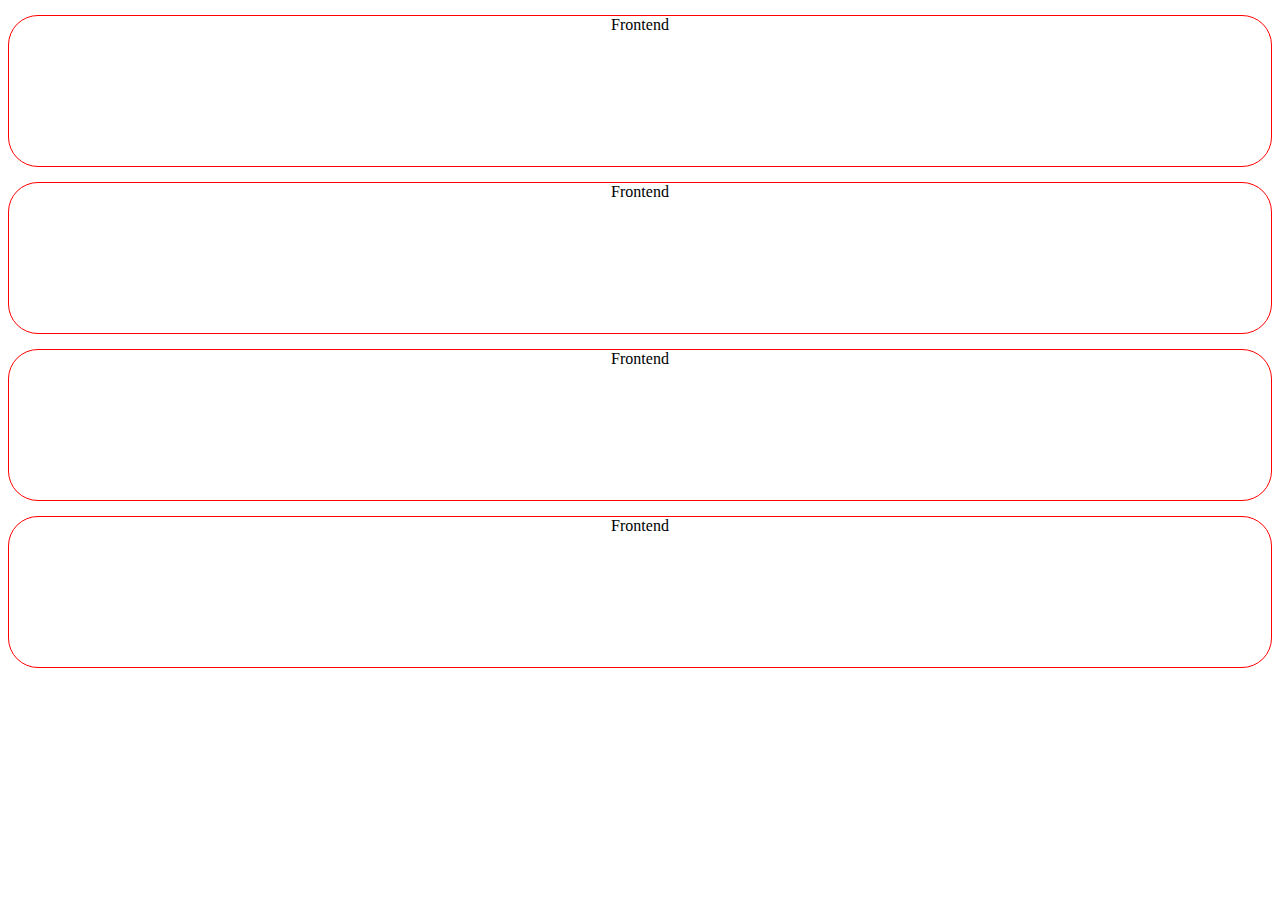
<file: pages/3-BurgerSite/bootstrap/index.html>
<!DOCTYPE html>
<html lang="en">

<head>
    <meta charset="UTF-8">
    <meta http-equiv="X-UA-Compatible" content="IE=edge">
    <meta name="viewport" content="width=device-width, initial-scale=1.0">
    <title>Document</title>
    <link href="https://cdn.jsdelivr.net/npm/bootstrap@5.2.0/dist/css/bootstrap.min.css" rel="stylesheet"
        integrity="sha384-gH2yIJqKdNHPEq0n4Mqa/HGKIhSkIHeL5AyhkYV8i59U5AR6csBvApHHNl/vI1Bx" crossorigin="anonymous">
    <style>
        .frt {
            border: 1px solid red;
            height: 150px;
            text-align: center;
            border-radius: 30px;
            margin: 15px 0px;
        }
    </style>
</head>

<body>
    <div class="container">
        <div class="row">
            <div class="col-lg-3 col-md-6">
                <div class="frt">
                    Frontend
                </div>

            </div>
            <div class="col-lg-3 col-md-6">
                <div class="frt">
                    Frontend
                </div>
            </div>
            <div class="col-lg-3 col-md-6">
                <div class="frt">
                    Frontend
                </div>
            </div>
            <div class="col-lg-3 col-md-6">
                <div class="frt">
                    Frontend
                </div>
            </div>
        </div>
    </div>

    <script src="https://cdn.jsdelivr.net/npm/bootstrap@5.2.0/dist/js/bootstrap.bundle.min.js"
        integrity="sha384-A3rJD856KowSb7dwlZdYEkO39Gagi7vIsF0jrRAoQmDKKtQBHUuLZ9AsSv4jD4Xa"
        crossorigin="anonymous"></script>
</body>

</html>
</file>
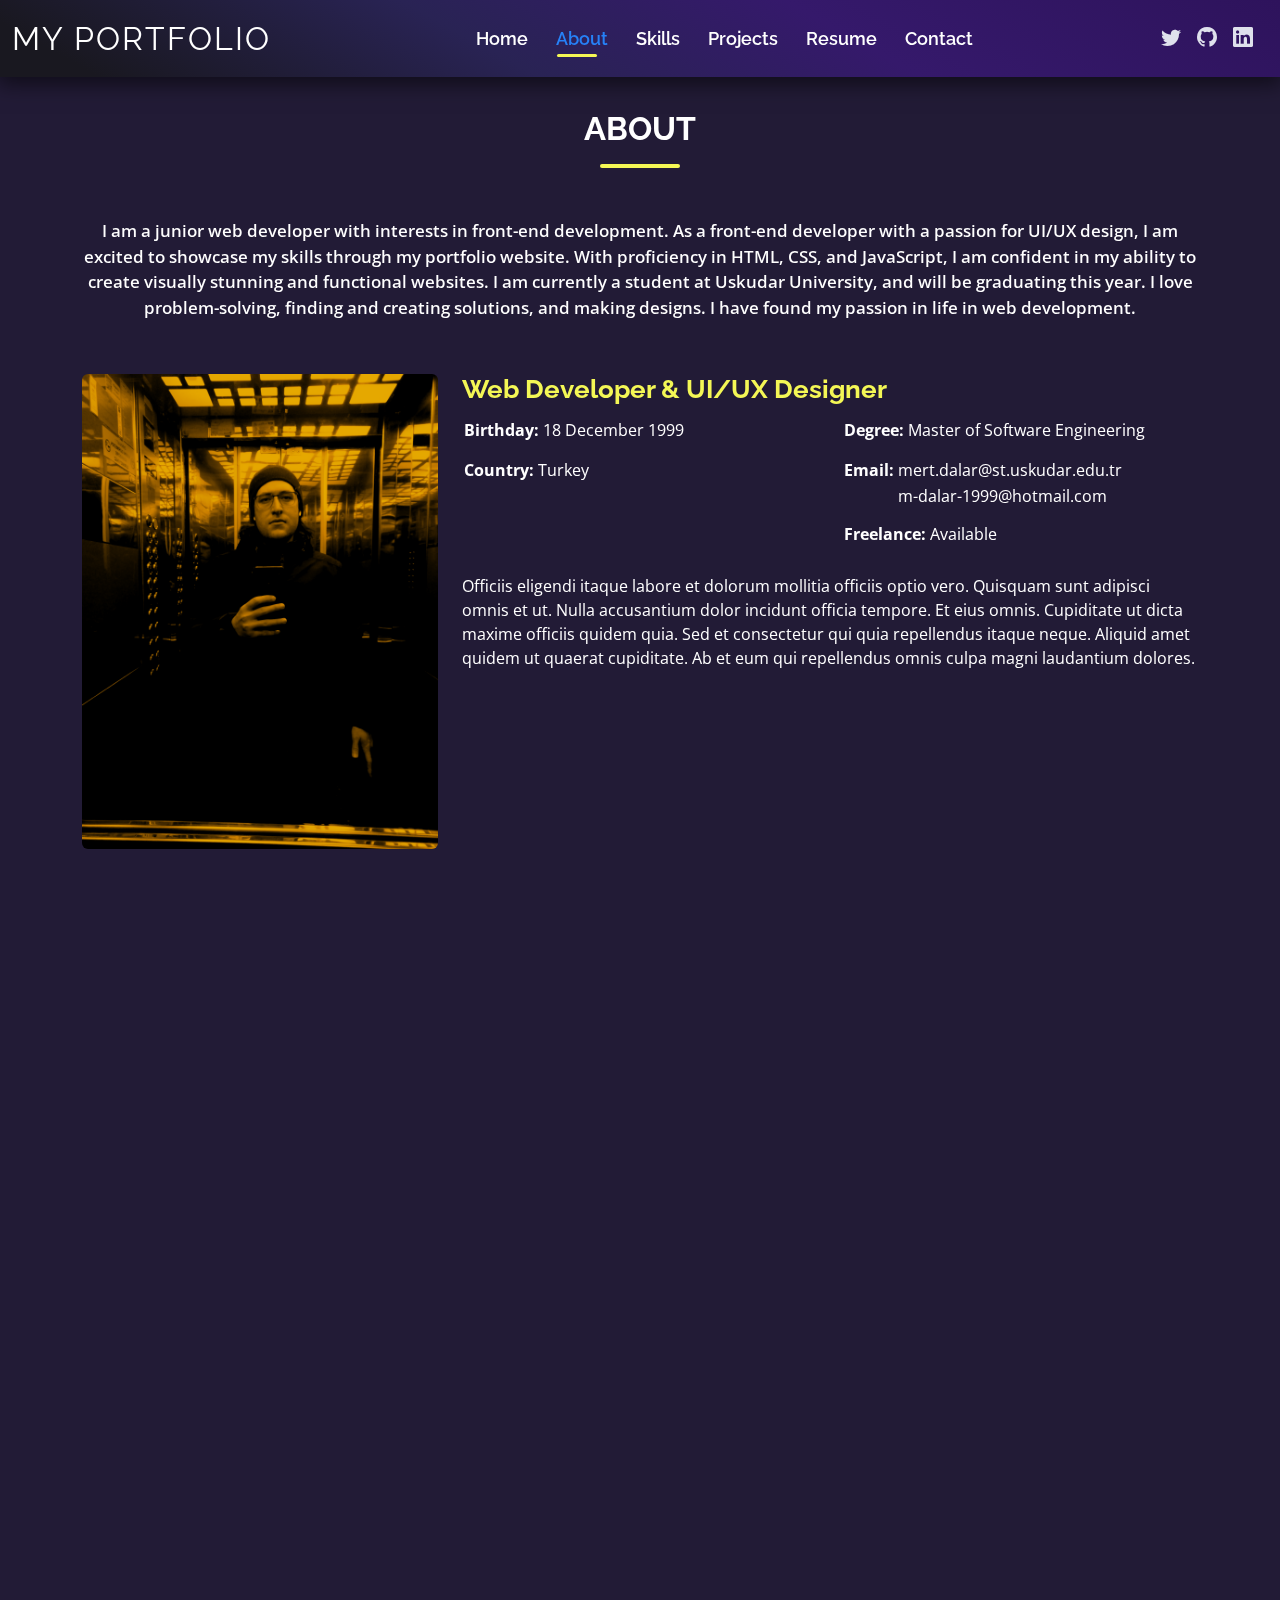
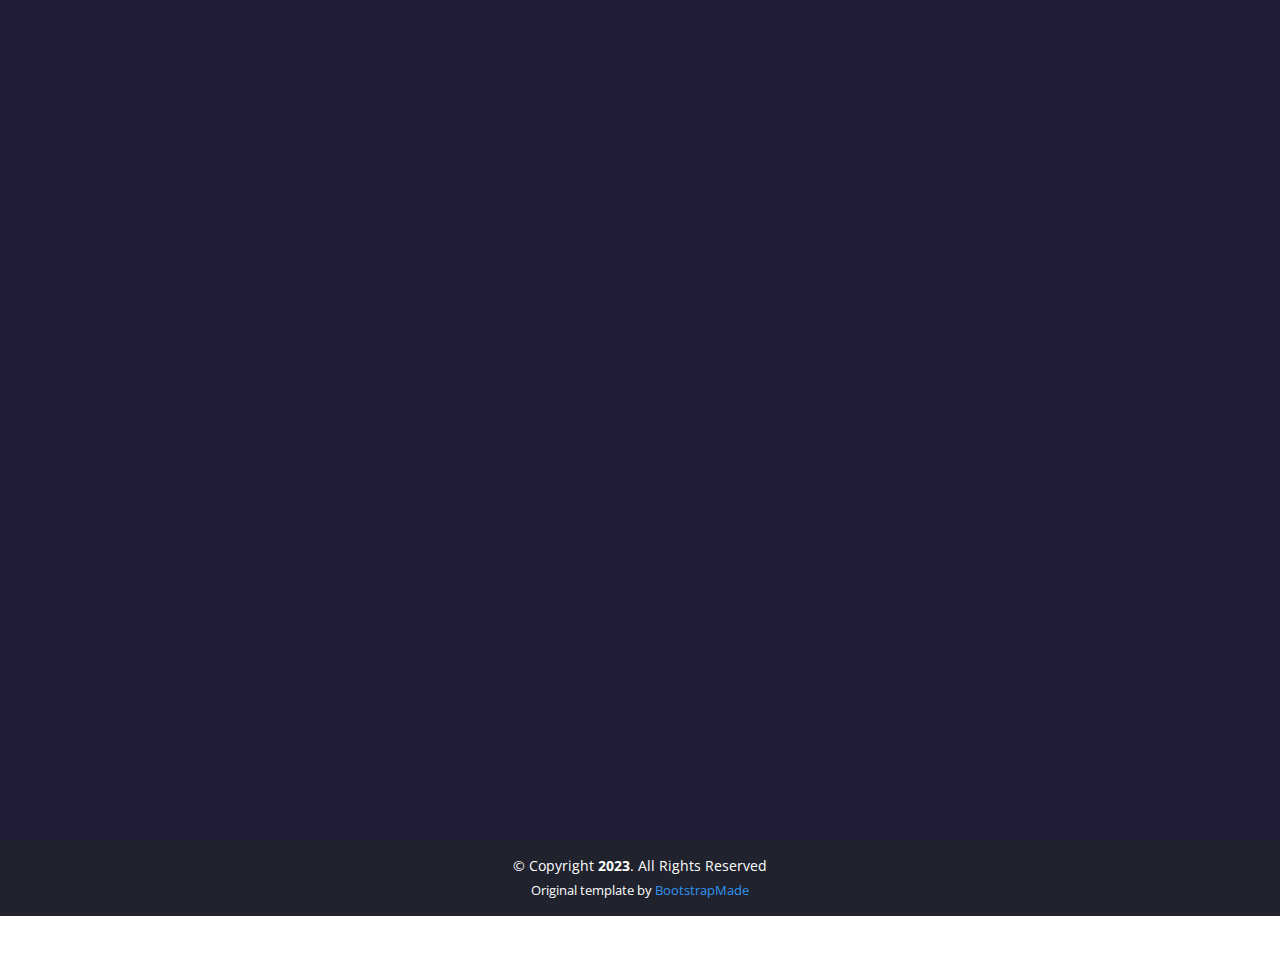
<file: about.html>
<!DOCTYPE html>
<html lang="en">

<head>
  <meta charset="utf-8">
  <meta content="width=device-width, initial-scale=1.0" name="viewport">

  <title>About - Mert Dalar</title>
  <meta content="" name="description">
  <meta content="" name="keywords">

  <!-- Favicons -->
  <link href="assets/img/favicon.png" rel="icon">
  <link href="assets/img/apple-touch-icon.png" rel="apple-touch-icon">

  <!-- Google Fonts -->
  <link href="https://fonts.googleapis.com/css?family=Open+Sans:300,300i,400,400i,600,600i,700,700i|Raleway:300,300i,400,400i,500,500i,600,600i,700,700i|Poppins:300,300i,400,400i,500,500i,600,600i,700,700i" rel="stylesheet">

  <!-- Vendor CSS Files -->
  <link href="assets/vendor/aos/aos.css" rel="stylesheet">
  <link href="assets/vendor/bootstrap/css/bootstrap.min.css" rel="stylesheet">
  <link href="assets/vendor/bootstrap-icons/bootstrap-icons.css" rel="stylesheet">
  <link href="assets/vendor/boxicons/css/boxicons.min.css" rel="stylesheet">
  <link href="assets/vendor/glightbox/css/glightbox.min.css" rel="stylesheet">
  <link href="assets/vendor/swiper/swiper-bundle.min.css" rel="stylesheet">

  <!-- Template Main CSS File -->
  <link href="assets/css/style.css" rel="stylesheet">

  <!-- =======================================================
  * Template Name: Kelly - v4.10.0
  * Template URL: https://bootstrapmade.com/kelly-free-bootstrap-cv-resume-html-template/
  * Author: BootstrapMade.com
  * License: https://bootstrapmade.com/license/
  ======================================================== -->
</head>

<body>

  <!-- ======= Header ======= -->
  <header id="header" class="fixed-top">
    <div class="container-fluid d-flex justify-content-between align-items-center">

      <h1 class="logo me-auto me-lg-0"><a href="index.html">My Portfolio</a></h1>
      <!-- Uncomment below to use an image logo -->
      <!-- <a href="index.html" class="logo"><img src="assets/img/logo.png" alt="" class="img-fluid"></a>-->

      <nav id="navbar" class="navbar order-last order-lg-0">
        <ul>
          <li><a href="index.html">Home</a></li>
          <li><a class="active" href="about.html">About</a></li>
          <li><a href="services.html">Skills</a></li>
          <li><a href="portfolio.html">Projects</a></li>
          <li><a href="https://drive.google.com/file/d/1A1eS87h_aMzXOLfpOo17vBYXzOzZrStZ/view" target="_blank">Resume</a></li>
          <li><a href="contact.html">Contact</a></li>
        </ul>
        <i class="bi bi-list mobile-nav-toggle"></i>
      </nav><!-- .navbar -->

      <div class="header-social-links">
        <a href="https://twitter.com/MertDalar" target="_blank" class="twitter"><i class="bi bi-twitter"></i></a>
        <a href="https://github.com/MertDalar" target="_blank" class="facebook"><i class="bi bi-github"></i></a>
        <a href="https://www.linkedin.com/in/mertdalar/" target="_blank" class="linkedin"><i class="bi bi-linkedin"></i></i></a>
      </div>

    </div>

  </header><!-- End Header -->

  <main id="main">

    <!-- ======= About Section ======= -->
    <section id="about" class="about">
      <div class="container" data-aos="fade-up">

        <div class="section-title">
          <h2>About</h2>
          <p>I am a junior web developer with interests in front-end development. As a front-end developer with a passion for UI/UX design, I am excited to showcase my skills through my portfolio website. With proficiency in HTML, CSS, and JavaScript, I am confident in my ability to create visually stunning and functional websites.

          I am currently a student at Uskudar University, and will be graduating this year. I love problem-solving, finding and creating solutions, and making designs. I have found my passion in life in web development.
          </p>
        </div>

        <div class="row">
          <div class="col-lg-4">
            <br>
            <img src="assets/img/avatar.png" class="img-fluid rounded" alt="">
          </div>
          <div class="col-lg-8 pt-4 pt-lg-0 mt-4 content">
            <h3 style="color: #F4F755;">Web Developer &amp; UI/UX Designer</h3>
            <div class="row">
              <div class="col-lg-6">
                <ul>
                  <li><i class="bi bi-rounded-right"></i> <strong>Birthday:</strong> 18 December 1999</li>
                  <li><i class="bi bi-rounded-right"></i> <strong>Country:</strong> Turkey</li>
                </ul>
              </div>
              <div class="col-lg-6">
                <ul>
                  <li><i class="bi bi-rounded-right"></i> <strong>Degree:</strong> Master of Software Engineering</li>
                  <li><i class="bi bi-rounded-right"></i> <strong>Email:</strong> mert.dalar@st.uskudar.edu.tr 
                    <br>&emsp;&emsp;&ensp;&ensp;&ensp;m-dalar-1999@hotmail.com</li>
                  <li><i class="bi bi-rounded-right"></i> <strong>Freelance:</strong> Available</li>
                </ul>
              </div>
            </div>
            <p>
              Officiis eligendi itaque labore et dolorum mollitia officiis optio vero. Quisquam sunt adipisci omnis et ut. Nulla accusantium dolor incidunt officia tempore. Et eius omnis.
              Cupiditate ut dicta maxime officiis quidem quia. Sed et consectetur qui quia repellendus itaque neque. Aliquid amet quidem ut quaerat cupiditate. Ab et eum qui repellendus omnis culpa magni laudantium dolores.
            </p>
          </div>
        </div>

      </div>
    </section><!-- End About Section -->

    <!-- ======= Skills Section ======= -->
    <section id="skills" class="skills">
      <div class="container" data-aos="fade-up">

        <div class="section-title">
          <h2>Skills</h2>
          <p>Magnam dolores commodi suscipit. Necessitatibus eius consequatur ex aliquid fuga eum quidem. Sit sint consectetur velit. Quisquam quos quisquam cupiditate. Et nemo qui impedit suscipit alias ea. Quia fugiat sit in iste officiis commodi quidem hic quas.</p>
        </div>

        <div class="row skills-content">

          <div class="col-lg-6">

            <div class="progress">
              <span class="skill">HTML <i class="val">100%</i></span>
              <div class="progress-bar-wrap">
                <div class="progress-bar" role="progressbar" aria-valuenow="100" aria-valuemin="0" aria-valuemax="100"></div>
              </div>
            </div>

            <div class="progress">
              <span class="skill">CSS <i class="val">90%</i></span>
              <div class="progress-bar-wrap">
                <div class="progress-bar" role="progressbar" aria-valuenow="90" aria-valuemin="0" aria-valuemax="100"></div>
              </div>
            </div>

            <div class="progress">
              <span class="skill">JavaScript <i class="val">80%</i></span>
              <div class="progress-bar-wrap">
                <div class="progress-bar" role="progressbar" aria-valuenow="80" aria-valuemin="0" aria-valuemax="100"></div>
              </div>
            </div>

          </div>

          <div class="col-lg-6">

            <div class="progress">
              <span class="skill">PHP <i class="val">30%</i></span>
              <div class="progress-bar-wrap">
                <div class="progress-bar" role="progressbar" aria-valuenow="30" aria-valuemin="0" aria-valuemax="100"></div>
              </div>
            </div>

            <div class="progress">
              <span class="skill">Python <i class="val">90%</i></span>
              <div class="progress-bar-wrap">
                <div class="progress-bar" role="progressbar" aria-valuenow="90" aria-valuemin="0" aria-valuemax="100"></div>
              </div>
            </div>

            <div class="progress">
              <span class="skill">Flutter <i class="val">45%</i></span>
              <div class="progress-bar-wrap">
                <div class="progress-bar" role="progressbar" aria-valuenow="45" aria-valuemin="0" aria-valuemax="100"></div>
              </div>
            </div>

          </div>

        </div>

      </div>
    </section><!-- End Skills Section -->

    <!-- ======= Facts Section ======= -->
    <section id="facts" class="facts">
      <div class="container" data-aos="fade-up">

        <div class="section-title">
          <h2>Facts</h2>
          <p>Magnam dolores commodi suscipit. Necessitatibus eius consequatur ex aliquid fuga eum quidem. Sit sint consectetur velit. Quisquam quos quisquam cupiditate. Et nemo qui impedit suscipit alias ea. Quia fugiat sit in iste officiis commodi quidem hic quas.</p>
        </div>

        <div class="row counters">

          <div class="col-lg-3 col-6 text-center">
            <span data-purecounter-start="0" data-purecounter-end="381" data-purecounter-duration="3" class="purecounter"></span>
            <p>Clients</p>
          </div>

          <div class="col-lg-3 col-6 text-center">
            <span data-purecounter-start="0" data-purecounter-end="729" data-purecounter-duration="3" class="purecounter"></span>
            <p>Projects</p>
          </div>

          <div class="col-lg-3 col-6 text-center">
            <span data-purecounter-start="0" data-purecounter-end="2410" data-purecounter-duration="3" class="purecounter"></span>
            <p>Hours Of Support</p>
          </div>

          <div class="col-lg-3 col-6 text-center">
            <span data-purecounter-start="0" data-purecounter-end="13" data-purecounter-duration="3" class="purecounter"></span>
            <p>Hard Workers</p>
          </div>

        </div>

      </div>
    </section><!-- End Facts Section -->

    <!-- ======= Testimonials ======= -->
    <section id="testimonials" class="testimonials">
      <div class="container" data-aos="fade-up">

        <div class="section-title">
          <h2>Commentaries</h2>
          <p>Magnam dolores commodi suscipit. Necessitatibus eius consequatur ex aliquid fuga eum quidem. Sit sint consectetur velit. Quisquam quos quisquam cupiditate. Et nemo qui impedit suscipit alias ea. Quia fugiat sit in iste officiis commodi quidem hic quas.</p>
        </div>

        <div class="testimonials-slider swiper" data-aos="fade-up" data-aos-delay="100">
          <div class="swiper-wrapper">

            <div class="swiper-slide">
              <div class="testimonial-item">
                <img src="assets/img/testimonials/testimonials-1.jpg" class="testimonial-img" alt="">
                <h3>Saul Goodman</h3>
                <h4>Ceo &amp; Founder</h4>
                <p>
                  <i class="bx bxs-quote-alt-left quote-icon-left"></i>
                  Proin iaculis purus consequat sem cure digni ssim donec porttitora entum suscipit rhoncus. Accusantium quam, ultricies eget id, aliquam eget nibh et. Maecen aliquam, risus at semper.
                  <i class="bx bxs-quote-alt-right quote-icon-right"></i>
                </p>
              </div>
            </div><!-- End testimonial item -->

            <div class="swiper-slide">
              <div class="testimonial-item">
                <img src="assets/img/testimonials/testimonials-2.jpg" class="testimonial-img" alt="">
                <h3>Sara Wilsson</h3>
                <h4>Designer</h4>
                <p>
                  <i class="bx bxs-quote-alt-left quote-icon-left"></i>
                  Export tempor illum tamen malis malis eram quae irure esse labore quem cillum quid cillum eram malis quorum velit fore eram velit sunt aliqua noster fugiat irure amet legam anim culpa.
                  <i class="bx bxs-quote-alt-right quote-icon-right"></i>
                </p>
              </div>
            </div><!-- End testimonial item -->

            <div class="swiper-slide">
              <div class="testimonial-item">
                <img src="assets/img/testimonials/testimonials-3.jpg" class="testimonial-img" alt="">
                <h3>Jena Karlis</h3>
                <h4>Store Owner</h4>
                <p>
                  <i class="bx bxs-quote-alt-left quote-icon-left"></i>
                  Enim nisi quem export duis labore cillum quae magna enim sint quorum nulla quem veniam duis minim tempor labore quem eram duis noster aute amet eram fore quis sint minim.
                  <i class="bx bxs-quote-alt-right quote-icon-right"></i>
                </p>
              </div>
            </div><!-- End testimonial item -->

            <div class="swiper-slide">
              <div class="testimonial-item">
                <img src="assets/img/testimonials/testimonials-4.jpg" class="testimonial-img" alt="">
                <h3>Matt Brandon</h3>
                <h4>Freelancer</h4>
                <p>
                  <i class="bx bxs-quote-alt-left quote-icon-left"></i>
                  Fugiat enim eram quae cillum dolore dolor amet nulla culpa multos export minim fugiat minim velit minim dolor enim duis veniam ipsum anim magna sunt elit fore quem dolore labore illum veniam.
                  <i class="bx bxs-quote-alt-right quote-icon-right"></i>
                </p>
              </div>
            </div><!-- End testimonial item -->

            <div class="swiper-slide">
              <div class="testimonial-item">
                <img src="assets/img/testimonials/testimonials-5.jpg" class="testimonial-img" alt="">
                <h3>John Larson</h3>
                <h4>Entrepreneur</h4>
                <p>
                  <i class="bx bxs-quote-alt-left quote-icon-left"></i>
                  Quis quorum aliqua sint quem legam fore sunt eram irure aliqua veniam tempor noster veniam enim culpa labore duis sunt culpa nulla illum cillum fugiat legam esse veniam culpa fore nisi cillum quid.
                  <i class="bx bxs-quote-alt-right quote-icon-right"></i>
                </p>
              </div>
            </div><!-- End testimonial item -->

          </div>
          <div class="swiper-pagination"></div>
        </div>

      </div>
    </section><!-- End Testimonials Section -->

  </main><!-- End #main -->

  <!-- ======= Footer ======= -->
  <footer id="footer">
    <div class="container">
      <div class="copyright">
        &copy; Copyright <strong><span>2023</span></strong>. All Rights Reserved
      </div>
      <div class="credits">
        <!-- All the links in the footer should remain intact. -->
        <!-- You can delete the links only if you purchased the pro version. -->
        <!-- Licensing information: https://bootstrapmade.com/license/ -->
        <!-- Purchase the pro version with working PHP/AJAX contact form: https://bootstrapmade.com/kelly-free-bootstrap-cv-resume-html-template/ -->
        Original template by <a href="https://bootstrapmade.com/">BootstrapMade</a>
      </div>
    </div>
  </footer><!-- End  Footer -->

  <div id="preloader"></div>
  <a href="#" class="back-to-top d-flex align-items-center justify-content-center"><i class="bi bi-arrow-up-short"></i></a>

  <!-- Vendor JS Files -->
  <script src="assets/vendor/purecounter/purecounter_vanilla.js"></script>
  <script src="assets/vendor/aos/aos.js"></script>
  <script src="assets/vendor/bootstrap/js/bootstrap.bundle.min.js"></script>
  <script src="assets/vendor/glightbox/js/glightbox.min.js"></script>
  <script src="assets/vendor/isotope-layout/isotope.pkgd.min.js"></script>
  <script src="assets/vendor/swiper/swiper-bundle.min.js"></script>
  <script src="assets/vendor/waypoints/noframework.waypoints.js"></script>

  <!-- Template Main JS File -->
  <script src="assets/js/main.js"></script>

</body>

</html>
</file>
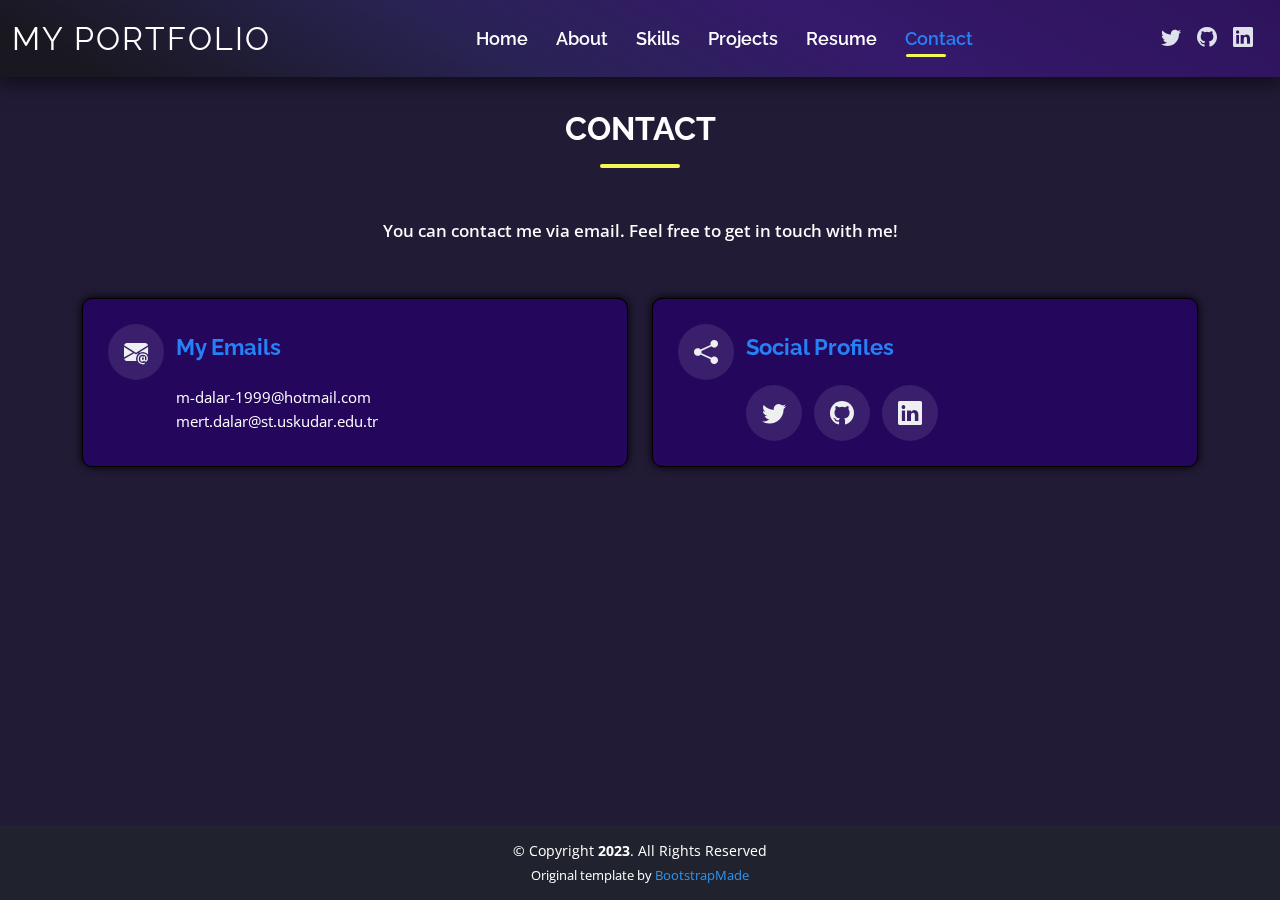
<file: contact.html>
<!DOCTYPE html>
<html lang="en">

<head>
  <meta charset="utf-8">
  <meta content="width=device-width, initial-scale=1.0" name="viewport">

  <title>Contact - Mert Dalar</title>
  <meta content="" name="description">
  <meta content="" name="keywords">

  <!-- Favicons -->
  <link href="assets/img/favicon.png" rel="icon">
  <link href="assets/img/apple-touch-icon.png" rel="apple-touch-icon">

  <!-- Google Fonts -->
  <link href="https://fonts.googleapis.com/css?family=Open+Sans:300,300i,400,400i,600,600i,700,700i|Raleway:300,300i,400,400i,500,500i,600,600i,700,700i|Poppins:300,300i,400,400i,500,500i,600,600i,700,700i" rel="stylesheet">

  <!-- Vendor CSS Files -->
  <link href="assets/vendor/aos/aos.css" rel="stylesheet">
  <link href="assets/vendor/bootstrap/css/bootstrap.min.css" rel="stylesheet">
  <link href="assets/vendor/bootstrap-icons/bootstrap-icons.css" rel="stylesheet">
  <link href="assets/vendor/boxicons/css/boxicons.min.css" rel="stylesheet">
  <link href="assets/vendor/glightbox/css/glightbox.min.css" rel="stylesheet">
  <link href="assets/vendor/swiper/swiper-bundle.min.css" rel="stylesheet">

  <!-- Template Main CSS File -->
  <link href="assets/css/style.css" rel="stylesheet">

  <!-- =======================================================
  * Template Name: Kelly - v4.10.0
  * Template URL: https://bootstrapmade.com/kelly-free-bootstrap-cv-resume-html-template/
  * Author: BootstrapMade.com
  * License: https://bootstrapmade.com/license/
  ======================================================== -->
</head>

<body class="contact-page">

  <!-- ======= Header ======= -->
  <header id="header" class="fixed-top">
    <div class="container-fluid d-flex justify-content-between align-items-center">

      <h1 class="logo me-auto me-lg-0"><a href="index.html">My Portfolio</a></h1>
      <!-- Uncomment below to use an image logo -->
      <!-- <a href="index.html" class="logo"><img src="assets/img/logo.png" alt="" class="img-fluid"></a>-->

      <nav id="navbar" class="navbar order-last order-lg-0">
        <ul>
          <li><a href="index.html">Home</a></li>
          <li><a href="about.html">About</a></li>
          <li><a href="services.html">Skills</a></li>
          <li><a href="portfolio.html">Projects</a></li>
          <li><a href="https://drive.google.com/file/d/1A1eS87h_aMzXOLfpOo17vBYXzOzZrStZ/view" target="_blank">Resume</a></li>
          <li><a class="active" href="contact.html">Contact</a></li>
        </ul>
        <i class="bi bi-list mobile-nav-toggle"></i>
      </nav><!-- .navbar -->

      <div class="header-social-links">
        <a href="https://twitter.com/MertDalar" target="_blank" class="twitter"><i class="bi bi-twitter"></i></a>
        <a href="https://github.com/MertDalar" target="_blank" class="facebook"><i class="bi bi-github"></i></a>
        <a href="https://www.linkedin.com/in/mertdalar/" target="_blank" class="linkedin"><i class="bi bi-linkedin"></i></i></a>
      </div>

    </div>

  </header><!-- End Header -->

  <main id="main">

    <!-- ======= Contact Section ======= -->
    <section id="contact" class="contact">
      <div class="container" data-aos="fade-up">

        <div class="section-title">
          <h2>Contact</h2>
          <p>You can contact me via email. Feel free to get in touch with me!</p>
        </div>
        
        <div class="row mt-4">

          <div class="col-md-6 d-flex align-items-stretch">
            <div class="info-box">
              <i class="bi bi-envelope-at-fill"></i>
              <h3>My Emails</h3>
              <p>m-dalar-1999@hotmail.com</p>
              <p>mert.dalar@st.uskudar.edu.tr</p>
            </div>
          </div>

          <div class="col-md-6 mt-4 mt-md-0 d-flex align-items-stretch">
            <div class="info-box">
              <i class="bi bi-share-fill"></i>
              <h3>Social Profiles</h3>
              <div class="social-links">
                <a href="https://twitter.com/MertDalar" target="_blank"><i class="bi bi-twitter"></i></a>
                <a href="https://github.com/MertDalar" target="_blank"><i class="bi bi-github"></i></a>
                <a href="https://www.linkedin.com/in/mertdalar/" target="_blank"><i class="bi bi-linkedin"></i></a>

              </div>
            </div>
          </div>
        </div>

      </div>
    </section><!-- End Contact Section -->

  </main><!-- End #main -->

  <!-- ======= Footer ======= -->
  <footer id="footer">
    <div class="container">
      <div class="copyright">
        &copy; Copyright <strong><span>2023</span></strong>. All Rights Reserved
      </div>
      <div class="credits">
        <!-- All the links in the footer should remain intact. -->
        <!-- You can delete the links only if you purchased the pro version. -->
        <!-- Licensing information: https://bootstrapmade.com/license/ -->
        <!-- Purchase the pro version with working PHP/AJAX contact form: https://bootstrapmade.com/kelly-free-bootstrap-cv-resume-html-template/ -->
        Original template by <a href="https://bootstrapmade.com/">BootstrapMade</a>
      </div>
    </div>
  </footer><!-- End  Footer -->

  <div id="preloader"></div>
  <a href="#" class="back-to-top d-flex align-items-center justify-content-center"><i class="bi bi-arrow-up-short"></i></a>

  <!-- Vendor JS Files -->
  <script src="assets/vendor/purecounter/purecounter_vanilla.js"></script>
  <script src="assets/vendor/aos/aos.js"></script>
  <script src="assets/vendor/bootstrap/js/bootstrap.bundle.min.js"></script>
  <script src="assets/vendor/glightbox/js/glightbox.min.js"></script>
  <script src="assets/vendor/isotope-layout/isotope.pkgd.min.js"></script>
  <script src="assets/vendor/swiper/swiper-bundle.min.js"></script>
  <script src="assets/vendor/waypoints/noframework.waypoints.js"></script>

  <!-- Template Main JS File -->
  <script src="assets/js/main.js"></script>

</body>

</html>
</file>
<file: pages/2-WeatherApp/app.css>
* {
  margin: 0;
  padding: 0;
  box-sizing: border-box;
}

ul{
  display: flex;
  gap: 20px;
  background-color: rgb(224, 171, 24);
  padding: 20px;
  list-style-type: none;
  box-shadow: 0px 5px 5px rgba(0 0 0 / 0.2);
}
a{
  text-decoration: none;
  color: black;
  font-weight: bold;
  font-size: 1.3em;
}

body {
  font-family: "montserrat", sans-serif;
  background-image: url("fondo.jpg");
  background-size: cover;
  background-position: top center;
}

h1 {
  font-size: 2em;
  color: #fff;
  text-align: center;
  margin-top: 30px;
}

.app-wrap {
  display: flex;
  flex-direction: column;
  min-height: 100vh;
  background-image: linear-gradient(
    to bottom,
    rgba(0, 0, 0, 0.3),
    rgba(0, 0, 0, 0.6)
  );
}

header {
  display: flex;
  justify-content: center;
  align-items: center;
  padding: 50px 15px 15px;
  margin: 10px;
}

header input {
  width: 100%;
  max-width: 280px;
  padding: 10px 15px;
  border: none;
  outline: none;
  background-color: rgba(255, 255, 255, 0.3);
  border-radius: 16px;
  border-bottom: 3px solid #f9d81d;
  color: #313131;
  font-size: 20px;
  font-weight: 300;
  transition: background-color 0.2s ease-out;
}

header input:focus {
  background-color: rgba(255, 255, 255, 0.6);
}

main {
  flex: 1 1 100%;
  padding: 25px;
  display: flex;
  flex-direction: column;
  align-items: center;
  text-align: center;
}

.location {
  margin-bottom: 30px;
}

.location .city {
  color: #fff;
  font-size: 3.5em;
  font-weight: 500;
  margin-bottom: 5px;
  text-shadow: 0px 3px rgba(0, 0, 0, 0.4);
}

.location .date {
  color: #fff;
  font-size: 1.5em;
  font-weight: 500;
  text-shadow: 0px 2px rgba(0, 0, 0, 0.3);
}

.current {
  margin-top: 30px;
}

.current .temp {
  color: #fff;
  font-size: 8em;
  font-weight: 900;
  margin: 30px 0px;
  text-shadow: 2px 10px rgba(0, 0, 0, 0.6);
}

.current .temp span {
  font-weight: 500;
}

.current .weather {
  color: #fff;
  font-size: 3.5em;
  font-weight: 700;
  font-style: italic;
  margin-bottom: 15px;
  text-shadow: 0px 3px rgba(0, 0, 0, 0.4);
}

.current .hi-low {
  color: #fff;
  font-size: 2.5em;
  font-weight: 500;
  text-shadow: 0px 4px rgba(0, 0, 0, 0.4);
  margin-top: 15px;
}
</file>
<file: pages/4-DigitalClockApp/style.css>
body {
    background-image: url('abc.jpg');
    background-size: 100%;
    font-family: Arial, sans-serif;
    font-size: 16px;
    margin: 0;
    padding: 0;
  }
  
  nav {
    background-color: #3d093b;
    height: 50px;
  }
  
  nav ul {
    list-style-type: none;
    margin: 0;
    padding: 0;
    display: flex;
    justify-content: space-between;
    align-items: center;
    height: 100%;
  }
  
  nav li {
    margin: 0;
    padding: 0;
  }
  
  nav a {
    font-family: Verdana, Geneva, Tahoma, sans-serif;
    font-size: 20px;
    color: yellow;
    display: block;
    text-align: center;
    text-decoration: none;
    padding: 10px;
  }
  
  nav a:hover {
    background-color: #555;
  }
  
  .clock-text {
    font-family: "Consolas" ,'Lucida Sans', 'Lucida Sans Regular', 'Lucida Grande', 'Lucida Sans Unicode', Geneva, Verdana, sans-serif;
    border-radius: 8px;
    font-size: 30px;
    font-weight: bold;
    text-align: center;
    margin-bottom: 150px;
    color: #eeff00;
  }
  
  .clock-container {
    display: flex;
    justify-content: center;
    align-items: center;
    height: 100vh;
  }
  
  .clock {
    display: flex;
    flex-direction: column;
    justify-content: center;
    align-items: center;
    background-color: #69265d50;
    border-radius: 50%;
    height: 400px;
    width: 400px;
    box-shadow: 0px 0px 50px rgba(0, 0, 0, 0.2);
    position: relative;
    overflow: hidden;
  }
  
  .time {
    font-size: 80px;
    font-weight: bold;
    color: #fff;
    text-shadow: 2px 2px 5px rgba(0, 0, 0, 0.3);
    position: absolute;
    top: 50%;
    left: 50%;
    transform: translate(-50%, -50%);
  }
  .time:after:nth-child(2) {
    animation: rainbow 6s infinite;
  }
  
  @keyframes rainbow {
    0%   { color: red; }
    17%  { color: orange; }
    34%  { color: yellow; }
    51%  { color: green; }
    68%  { color: blue; }
    85%  { color: indigo; }
    100% { color: violet; }
  }
</file>
<file: pages/5-CalculatorApp/main.css>
* {
  margin: 0;
  padding: 0;
  box-sizing: border-box;
}
ul{
  display: flex;
  gap: 20px;
  background-color: rgba(255, 0, 234, 0.452);
  padding: 20px;
  list-style-type: none;
  box-shadow: 0px 5px 5px rgba(0 0 0 / 0.2);
  border-radius: 100px;
}
a{
  text-decoration: none;
  color: rgb(255, 255, 255);
  font-weight: bold;
  font-size: 1.3em;
  font-family: 'Trebuchet MS', 'Lucida Sans Unicode', 'Lucida Grande', 'Lucida Sans', Arial, sans-serif;
}

body {
  background-image: url('img.jpg');
  background-repeat: no-repeat;
  background-size: 100%;
  display: flex;
  justify-content: center;
  align-items: center;
  height: 100vh;
  background-color: rgb(231, 148, 176);
}

.container {
  min-width: 300px;
  min-height: auto;
  border: 5px solid rgba(207, 19, 122, 0.89);
  border-radius: 10px;
}

.outDisplay {
  color: white;
  background-color: rgba(255, 255, 255, 0.568);
  min-height: 80px;
  max-width: 400px;
  padding: 10px;
  font-size: 25px;
  font-weight: 600;
  border: none;
  text-align: end;
  border-top-left-radius: 5px;
  border-top-right-radius: 5px;
}

.numberDisplay {
  display: grid;
  grid-template-columns: repeat(4, 1fr);
  padding: 40px 10px;
  background-color: rgba(219, 14, 14, 0.548);
  grid-gap: 10px;
  border-radius: 0 0 5px 5px;
}

input[type="button"] {
  font-size: 30px;
  padding: 5px 10px;
  border-radius: 10px;
  cursor: pointer;
  transition: 300ms;
}
input[type="button"]:hover {
  background-color: black;
  color: white;
}
input[type="button"]:active {
  transform: scale(0.5);
}

.reset {
  background-color: orange;
  grid-column: 1/3;
}
.deleteOne {
  background-color: rgb(255, 72, 72);
}
.result {
  background-color: rgb(66, 164, 255);
  grid-column: 3/5;
}

.result:hover {
  background-color: rgb(66, 164, 255);
  opacity: 0.8;
}
</file>
<file: assets/css/style.css>
/**
* Template Name: Kelly - v4.10.0
* Template URL: https://bootstrapmade.com/kelly-free-bootstrap-cv-resume-html-template/
* Author: BootstrapMade.com
* License: https://bootstrapmade.com/license/
*/

/*--------------------------------------------------------------
# General
--------------------------------------------------------------*/
body {
  font-family: "Open Sans", sans-serif;
  color: #ffffff;
}

a {
  color: #34b7a7;
  text-decoration: none;
}

a:hover {
  color: #51cdbe;
  text-decoration: none;
}

h1,
h2,
h3,
h4,
h5,
h6 {
  font-family: "Raleway", sans-serif;
}

#main {
  margin-top: 50px;
  background-color: #221b36;
  min-height: calc(100vh - 125px);
}

@media (max-width: 992px) {
  #main {
    margin-top: 50px;
  }
}

/*--------------------------------------------------------------
# Additions
--------------------------------------------------------------*/
.animated-text span {
  display: none;
  line-height: 1;
}

.animated-text span.active {
  display: inline;
}

.animated-text:after {
  content: ".";
  display: inline;
  width: 6px;
  text-indent: 0;
  background: var(--col-icon);
  animation: blink 0.3s infinite alternate;
}

/*--------------------------------------------------------------
# Preloader
--------------------------------------------------------------*/
#preloader {
  position: fixed;
  top: 0;
  left: 0;
  right: 0;
  bottom: 0;
  z-index: 9999;
  overflow: hidden;
  background: #fff;
}

#preloader:before {
  content: "";
  position: fixed;
  top: calc(50% - 30px);
  left: calc(50% - 30px);
  border: 6px solid #34b7a7;
  border-top-color: #dcf5f2;
  border-radius: 50%;
  width: 60px;
  height: 60px;
  -webkit-animation: animate-preloader 1s linear infinite;
  animation: animate-preloader 1s linear infinite;
}

@-webkit-keyframes animate-preloader {
  0% {
    transform: rotate(0deg);
  }

  100% {
    transform: rotate(360deg);
  }
}

@keyframes animate-preloader {
  0% {
    transform: rotate(0deg);
  }

  100% {
    transform: rotate(360deg);
  }
}

/*--------------------------------------------------------------
# Back to top button
--------------------------------------------------------------*/
.back-to-top {
  position: fixed;
  visibility: hidden;
  opacity: 0;
  right: 15px;
  bottom: 15px;
  z-index: 996;
  background: #1a5eb8;
  width: 40px;
  height: 40px;
  border-radius: 50px;
  transition: all 0.4s;
}

.back-to-top i {
  font-size: 24px;
  color: #fff;
  line-height: 0;
}

.back-to-top:hover {
  background: #41aaff;
  color: #fff;
}

.back-to-top.active {
  visibility: visible;
  opacity: 1;
}

/*--------------------------------------------------------------
# Header
--------------------------------------------------------------*/
#header {
  background: rgb(25,24,32);
  background: -moz-linear-gradient(29deg, rgba(25,24,32,1) 7%, rgba(41,35,84,1) 38%, rgba(53,25,107,1) 65%, rgba(46,19,92,1) 100%);
  background: -webkit-linear-gradient(29deg, rgba(25,24,32,1) 7%, rgba(41,35,84,1) 38%, rgba(53,25,107,1) 65%, rgba(46,19,92,1) 100%);
  background: linear-gradient(29deg, rgba(25,24,32,1) 7%, rgba(41,35,84,1) 38%, rgba(53,25,107,1) 65%, rgba(46,19,92,1) 100%);
  filter: progid:DXImageTransform.Microsoft.gradient(startColorstr="#191820",endColorstr="#2e135c",GradientType=1);
  box-shadow: 0px 5px 20px 2px rgba(0, 0, 0, 0.548);
  z-index: 997;
  padding: 15px 0;
}

#header .logo {
  font-size: 32px;
  margin: 0;
  padding: 0;
  line-height: 1;
  font-weight: 400;
  letter-spacing: 2px;
  text-transform: uppercase;
}

#header .logo a {
  color: #ffffff;
}

#header .logo img {
  max-height: 40px;
}

@media (max-width: 992px) {
  #header .logo {
    font-size: 28px;
  }
}

/*--------------------------------------------------------------
# Header Social Links
--------------------------------------------------------------*/
.header-social-links {
  padding-right: 15px;
}

.header-social-links a {
  color: #dfe1ec;
  padding-left: 12px;
  display: inline-block;
  line-height: 0px;
  transition: 0.3s;
  font-size: 20px;
}

.header-social-links a:hover {
  color: #2681f7;
}

/*--------------------------------------------------------------
# Navigation Menu
--------------------------------------------------------------*/
/**
* Desktop Navigation 
*/
.navbar {
  padding: 0;
}

.navbar ul {
  margin: 0;
  padding: 0;
  display: flex;
  list-style: none;
  align-items: center;
}

.navbar li {
  position: relative;
  padding: 10px 0 10px 28px;
}

.navbar a,
.navbar a:focus {
  display: flex;
  align-items: center;
  justify-content: space-between;
  font-family: "Raleway", sans-serif;
  font-size: 18px;
  font-weight: 600;
  color: #ffffff;
  white-space: nowrap;
  transition: 0.3s;
  position: relative;
}

.navbar a i,
.navbar a:focus i {
  font-size: 12px;
  line-height: 0;
  margin-left: 5px;
}

.navbar>ul>li>a:before {
  content: "";
  position: absolute;
  width: 0;
  height: 3px;
  bottom: -5px;
  left: 1px;
  background-color: #F4F755;
  visibility: hidden;
  width: 2px;
  border-radius: 3px;
  transition: all 0.3s ease-in-out 0s;
}

.navbar a:hover:before,
.navbar li:hover>a:before,
.navbar .active:before {
  visibility: visible;
  width: 40px;
}

.navbar a:hover,
.navbar .active,
.navbar .active:focus,
.navbar li:hover>a {
  color: #2681f7;
}

/**
* Mobile Navigation 
*/
.mobile-nav-toggle {
  color: #ffffff;
  font-size: 34px;
  cursor: pointer;
  display: none;
  line-height: 0;
  transition: 0.5s;
  margin-left: 30px;
}

.mobile-nav-toggle.bi-x {
  color: #fff;
}

@media (max-width: 991px) {
  .mobile-nav-toggle {
    display: block;
  }

  .navbar ul {
    display: none;
  }
}

.navbar-mobile {
  position: fixed;
  overflow: hidden;
  top: 0;
  right: 0;
  left: 0;
  bottom: 0;
  background: rgba(9, 9, 9, 0.9);
  transition: 0.3s;
  z-index: 999;
}

.navbar-mobile .mobile-nav-toggle {
  position: absolute;
  top: 15px;
  right: 15px;
}

.navbar-mobile ul {
  display: block;
  position: absolute;
  top: 55px;
  right: 15px;
  bottom: 15px;
  left: 15px;
  padding: 10px 0;
  border-radius: 10px;
  background-color: #2c353f;
  overflow-y: auto;
  transition: 0.3s;
}

.navbar-mobile a,
.navbar-mobile a:focus {
  font-size: 18px;
  padding-right: 15px;
  color: #ebe7e7;
}

.navbar-mobile a:hover,
.navbar-mobile .active,
.navbar-mobile li:hover>a {
  color: #1d90dd;
}

.navbar-mobile .getstarted,
.navbar-mobile .getstarted:focus {
  margin: 15px;
}

/*--------------------------------------------------------------
# Hero Section
--------------------------------------------------------------*/
#hero {
  width: 100%;
  height: 100vh;
  background: url("../img/starrysky.png") top right;
  background-size: cover;
}

#hero .container {
  padding-top: 70px;
  position: relative;
}

@media (max-width: 992px) {
  #hero .container {
    padding-top: 58px;
  }
}

#hero h1 {
  margin: 0;
  font-size: 48px;
  font-weight: 700;
  line-height: 56px;
  color: #ffffff;
}

#hero h2 {
  color: #0004ff;
  margin: 10px 0 0 0;
  font-size: 24px;
}

#hero .btn-about {
  font-family: "Raleway", sans-serif;
  text-transform: uppercase;
  font-weight: 600;
  font-size: 14px;
  letter-spacing: 1px;
  display: inline-block;
  padding: 12px 40px;
  border-radius: 50px;
  transition: 0.5s;
  margin-top: 30px;
  color: #fff;
  background: #2580b4;
}

#hero .btn-about:hover {
  background: #34b4ff;
}

@media (min-width: 1024px) {
  #hero {
    background-attachment: fixed;
  }
}

@media (max-width: 992px) {
  #hero:before {
    content: "";
    background: rgba(255, 255, 255, 0.171);
    position: absolute;
    bottom: 0;
    top: 0;
    left: 0;
    right: 0;
  }

  #hero h1 {
    font-size: 28px;
    line-height: 36px;
  }

  #hero h2 {
    font-size: 18px;
    line-height: 24px;
  }
}

/*--------------------------------------------------------------
# Sections General
--------------------------------------------------------------*/
section {
  padding: 60px 0;
}

.section-bg {
  background-color: #e7f8f6;
}

.section-title {
  text-align: center;
  padding-bottom: 30px;
}

.section-title h2 {
  font-size: 32px;
  font-weight: bold;
  text-transform: uppercase;
  margin-bottom: 20px;
  padding-bottom: 20px;
  position: relative;
  color: #ffffff;
}

.section-title h2::after {
  content: "";
  position: absolute;
  display: block;
  width: 80px;
  height: 4px;
  background: #F4F755;
  bottom: 0;
  left: calc(50% - 40px);
  border-radius: 2px;
}

.section-title p {
  margin-bottom: 0;
  margin-top: 50px;
  font-size: 17px;
  font-weight: 550;
  color: #ffffff;
}

/*--------------------------------------------------------------
# About
--------------------------------------------------------------*/
.about .content h3 {
  font-weight: 700;
  font-size: 26px;
  color: #ffffff;
}

.about .content ul {
  list-style: none;
  padding: 0;
}

.about .content ul li {
  padding-bottom: 10px;
}

.about .content ul i {
  font-size: 20px;
  padding-right: 2px;
  color: #34b7a7;
}

.about .content p:last-child {
  margin-bottom: 0;
}

/*--------------------------------------------------------------
# Skills
--------------------------------------------------------------*/
.skills .progress {
  height: 60px;
  display: block;
  background: none;
  border-radius: 0;
}

.skills .progress .skill {
  padding: 10px 0;
  margin: 0 0 6px 0;
  text-transform: uppercase;
  display: block;
  font-weight: 600;
  font-family: "Poppins", sans-serif;
  color: #eeff00;
}

.skills .progress .skill .val {
  float: right;
  font-style: normal;
}

.skills .progress-bar-wrap {
  background: #f3f3f3;
}

.skills .progress-bar {
  width: 1px;
  height: 10px;
  transition: 0.9s;
  background-color: #34b7a7;
}

/*--------------------------------------------------------------
# Facts
--------------------------------------------------------------*/
.facts .counters span {
  font-size: 48px;
  display: block;
  color: #34b7a7;
}

.facts .counters p {
  padding: 0;
  margin: 0 0 20px 0;
  font-family: "Raleway", sans-serif;
  font-size: 14px;
}

/*--------------------------------------------------------------
# Testimonials
--------------------------------------------------------------*/
.testimonials .section-header {
  margin-bottom: 40px;
}

.testimonials .testimonials-carousel,
.testimonials .testimonials-slider {
  overflow: hidden;
}

.testimonials .testimonial-item {
  text-align: center;
}

.testimonials .testimonial-item .testimonial-img {
  width: 120px;
  border-radius: 50%;
  border: 4px solid #fff;
  margin: 0 auto;
}

.testimonials .testimonial-item h3 {
  font-size: 20px;
  font-weight: bold;
  margin: 10px 0 5px 0;
  color: #3cff00;
}

.testimonials .testimonial-item h4 {
  font-size: 14px;
  color: #999;
  margin: 0 0 15px 0;
}

.testimonials .testimonial-item .quote-icon-left,
.testimonials .testimonial-item .quote-icon-right {
  color: #c8efea;
  font-size: 26px;
}

.testimonials .testimonial-item .quote-icon-left {
  display: inline-block;
  left: -5px;
  position: relative;
}

.testimonials .testimonial-item .quote-icon-right {
  display: inline-block;
  right: -5px;
  position: relative;
  top: 10px;
}

.testimonials .testimonial-item p {
  font-style: italic;
  margin: 0 auto 15px auto;
}

@media (min-width: 992px) {
  .testimonials .testimonial-item p {
    width: 80%;
  }
}

.testimonials .swiper-pagination {
  margin-top: 20px;
  position: relative;
}

.testimonials .swiper-pagination .swiper-pagination-bullet {
  width: 12px;
  height: 12px;
  background-color: #fff;
  opacity: 1;
  border: 1px solid #34b7a7;
}

.testimonials .swiper-pagination .swiper-pagination-bullet-active {
  background-color: #34b7a7;
}


/*--------------------------------------------------------------
# Services
--------------------------------------------------------------*/
.services-page #footer {
  position: fixed;
  bottom: 0;
  width: 100%;
}

@media (max-width: 768px) {
  .services-page #footer {
    position: static;
  }
}

.services .icon-box {
  text-align: center;
  padding: 70px 20px 80px 20px;
  transition: all ease-in-out 0.3s;
  background: #fff;
  box-shadow: 0px 0 35px 0 rgba(0, 0, 0, 0.08);
}

.services .icon-box .icon {
  margin: 0 auto;
  width: 100px;
  height: 100px;
  display: flex;
  align-items: center;
  justify-content: center;
  transition: ease-in-out 0.3s;
  position: relative;
}

.services .icon-box .icon i {
  font-size: 36px;
  transition: 0.5s;
  position: relative;
}

.services .icon-box .icon svg {
  position: absolute;
  top: 0;
  left: 0;
}

.services .icon-box .icon svg path {
  transition: 0.5s;
  fill: #f5f5f5;
}

.services .icon-box h4 {
  font-weight: 600;
  margin: 10px 0 15px 0;
  font-size: 22px;
}

.services .icon-box h4 a {
  color: #222222;
  transition: ease-in-out 0.3s;
}

.services .icon-box p {
  line-height: 24px;
  font-size: 14px;
  margin-bottom: 0;
}

.services .iconbox-blue i {
  color: #47aeff;
}

.services .iconbox-blue:hover .icon i {
  color: #fff;
}

.services .iconbox-blue:hover .icon path {
  fill: #47aeff;
}

.services .iconbox-orange i {
  color: #ffa76e;
}

.services .iconbox-orange:hover .icon i {
  color: #fff;
}

.services .iconbox-orange:hover .icon path {
  fill: #ffa76e;
}

.services .iconbox-pink i {
  color: #e80368;
}

.services .iconbox-pink:hover .icon i {
  color: #fff;
}

.services .iconbox-pink:hover .icon path {
  fill: #e80368;
}

.services .iconbox-yellow i {
  color: #ffbb2c;
}

.services .iconbox-yellow:hover .icon i {
  color: #fff;
}

.services .iconbox-yellow:hover .icon path {
  fill: #ffbb2c;
}

.services .iconbox-red i {
  color: #ff5828;
}

.services .iconbox-red:hover .icon i {
  color: #fff;
}

.services .iconbox-red:hover .icon path {
  fill: #ff5828;
}

.services .iconbox-teal i {
  color: #11dbcf;
}

.services .iconbox-teal:hover .icon i {
  color: #fff;
}

.services .iconbox-teal:hover .icon path {
  fill: #11dbcf;
}

/*--------------------------------------------------------------
# Portfolio
--------------------------------------------------------------*/
.portfolio .portfolio-item {
  margin-bottom: 30px;
}

.portfolio #portfolio-flters {
  padding: 0;
  margin: 0 auto 20px auto;
  list-style: none;
  text-align: center;
}

.portfolio #portfolio-flters li {
  cursor: pointer;
  display: inline-block;
  padding: 8px 16px 10px 16px;
  font-size: 13px;
  font-weight: 500;
  line-height: 1;
  text-transform: uppercase;
  color: #444444;
  margin-bottom: 5px;
  transition: all 0.3s ease-in-out;
  border-radius: 50px;
}

.portfolio #portfolio-flters li:hover,
.portfolio #portfolio-flters li.filter-active {
  color: #fff;
  background: #34b7a7;
}

.portfolio #portfolio-flters li:last-child {
  margin-right: 0;
}

.portfolio .portfolio-wrap {
  transition: 0.3s;
  position: relative;
  overflow: hidden;
  z-index: 1;
  background: rgba(34, 34, 34, 0.6);
}

.portfolio .portfolio-wrap::before {
  content: "";
  background: rgba(34, 34, 34, 0.6);
  position: absolute;
  left: 0;
  right: 0;
  top: 0;
  bottom: 0;
  transition: all ease-in-out 0.3s;
  z-index: 2;
  opacity: 0;
}

.portfolio .portfolio-wrap img {
  transition: all ease-in-out 0.3s;
}

.portfolio .portfolio-wrap .portfolio-info {
  opacity: 0;
  position: absolute;
  top: 0;
  left: 0;
  right: 0;
  bottom: 0;
  z-index: 3;
  transition: all ease-in-out 0.3s;
  display: flex;
  flex-direction: column;
  justify-content: flex-end;
  align-items: flex-start;
  padding: 20px;
}

.portfolio .portfolio-wrap .portfolio-info h4 {
  font-size: 20px;
  color: #fff;
  font-weight: 600;
}

.portfolio .portfolio-wrap .portfolio-info p {
  color: rgba(255, 255, 255, 0.7);
  font-size: 14px;
  text-transform: uppercase;
  padding: 0;
  margin: 0;
  font-style: italic;
}

.portfolio .portfolio-wrap .portfolio-links {
  text-align: center;
  z-index: 4;
}

.portfolio .portfolio-wrap .portfolio-links a {
  color: #fff;
  margin: 0 5px 0 0;
  font-size: 28px;
  display: inline-block;
  transition: 0.3s;
}

.portfolio .portfolio-wrap .portfolio-links a:hover {
  color: #78d9cd;
}

.portfolio .portfolio-wrap:hover::before {
  opacity: 1;
}

.portfolio .portfolio-wrap:hover img {
  transform: scale(1.2);
}

.portfolio .portfolio-wrap:hover .portfolio-info {
  opacity: 1;
}

/*--------------------------------------------------------------
# Portfolio Details
--------------------------------------------------------------*/
.portfolio-details {
  padding-top: 0;
}

.portfolio-details .portfolio-details-slider img {
  width: 100%;
}

.portfolio-details .portfolio-details-slider .swiper-pagination {
  margin-top: 20px;
  position: relative;
}

.portfolio-details .portfolio-details-slider .swiper-pagination .swiper-pagination-bullet {
  width: 12px;
  height: 12px;
  background-color: #fff;
  opacity: 1;
  border: 1px solid #34b7a7;
}

.portfolio-details .portfolio-details-slider .swiper-pagination .swiper-pagination-bullet-active {
  background-color: #34b7a7;
}

.portfolio-details .portfolio-info {
  padding: 30px;
  box-shadow: 0px 0 30px rgba(34, 34, 34, 0.08);
}

.portfolio-details .portfolio-info h3 {
  font-size: 22px;
  font-weight: 700;
  margin-bottom: 20px;
  padding-bottom: 20px;
  border-bottom: 1px solid #eee;
}

.portfolio-details .portfolio-info ul {
  list-style: none;
  padding: 0;
  font-size: 15px;
}

.portfolio-details .portfolio-info ul li+li {
  margin-top: 10px;
}

.portfolio-details .portfolio-description {
  padding-top: 30px;
}

.portfolio-details .portfolio-description h2 {
  font-size: 26px;
  font-weight: 700;
  margin-bottom: 20px;
}

.portfolio-details .portfolio-description p {
  padding: 0;
}

/*--------------------------------------------------------------
# Contact
--------------------------------------------------------------*/

.contact-page #footer {
  position: fixed;
  bottom: 0;
  width: 100%;
}

.contact .info-box {
  color: #5c5858;
  padding: 25px;
  width: 100%;
  background: #24065c;
  border-radius: 10px;
  border: 1px solid #000; 
  box-shadow: 0px 0px 10px #000;
}

.contact .info-box i.bi {
  font-size: 24px;
  color: #edeff1;
  border-radius: 50%;
  padding: 16px;
  float: left;
  line-height: 1;
  background: rgba(255, 255, 255, 0.1);
}

.contact .info-box h3 {
  font-size: 22px;
  color: #2681f7;
  font-weight: 700;
  margin: 10px 0 25px 68px;
}

.contact .info-box p {
  padding: 0;
  color: #fff;
  line-height: 24px;
  font-size: 15px;
  margin: 0 0 0 68px;
}

.contact .info-box .social-links {
  margin: 5px 0 0 68px;
  display: flex;
}

.contact .info-box .social-links a {
  font-size: 16px;
  display: inline-block;
  color: #fff;
  margin-right: 12px;
  transition: 0.3s;
}

.contact .info-box .social-links a:hover i {
  color: #0a65db;
  transition: 0.3s;
}


/*--------------------------------------------------------------
# Footer
--------------------------------------------------------------*/
#footer {
  background: #1c1f29fa;
  padding: 15px 0;
  color: #ffffff;
  font-size: 14px;
  text-align: center;
}

#footer.show {
  display: block;
}

#footer .credits {
  padding-top: 5px;
  font-size: 13px;
}

#footer .credits a {
  color: #3094f1;
}
</file>
